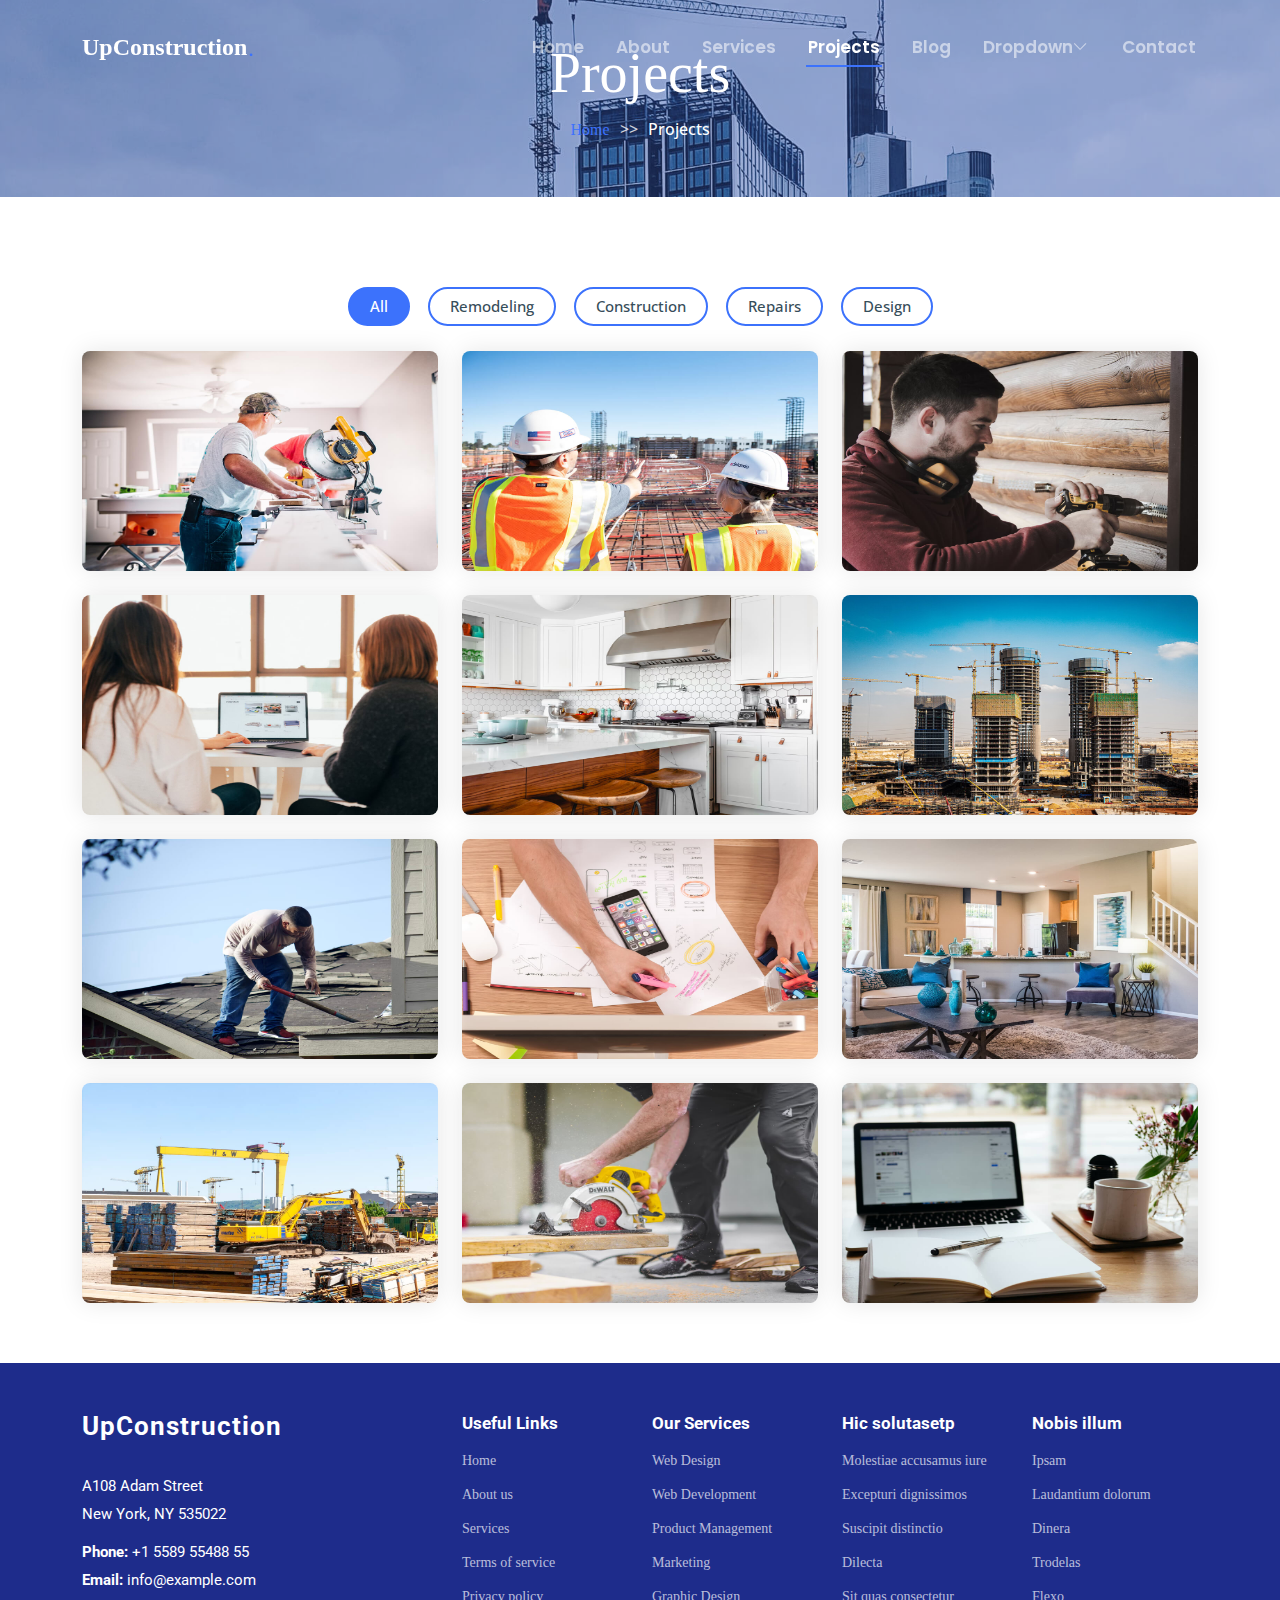
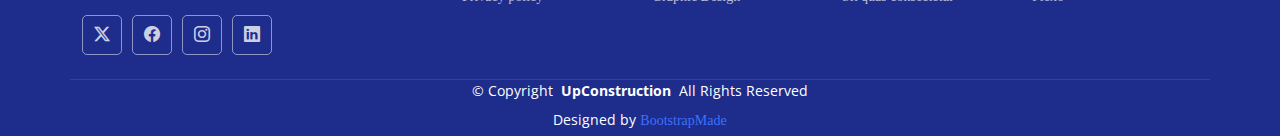
<file: projects.html>
<!DOCTYPE html>
<html lang="en">

<head>
  <meta charset="utf-8">
  <meta content="width=device-width, initial-scale=1.0" name="viewport">
  <title>Projects - UpConstruction Bootstrap Template</title>
  <meta name="description" content="">
  <meta name="keywords" content="">

  <!-- Favicons -->
  <link href="assets/img/favicon.png" rel="icon">
  <link href="assets/img/apple-touch-icon.png" rel="apple-touch-icon">

  <!-- Fonts -->
  <link href="https://fonts.googleapis.com" rel="preconnect">
  <link href="https://fonts.gstatic.com" rel="preconnect" crossorigin>
  <link href="https://fonts.googleapis.com/css2?family=Roboto:ital,wght@0,100;0,300;0,400;0,500;0,700;0,900;1,100;1,300;1,400;1,500;1,700;1,900&family=Open+Sans:ital,wght@0,300;0,400;0,500;0,600;0,700;0,800;1,300;1,400;1,500;1,600;1,700;1,800&family=Poppins:ital,wght@0,100;0,200;0,300;0,400;0,500;0,600;0,700;0,800;0,900;1,100;1,200;1,300;1,400;1,500;1,600;1,700;1,800;1,900&display=swap" rel="stylesheet">

  <!-- Vendor CSS Files -->
  <link href="assets/vendor/bootstrap/css/bootstrap.min.css" rel="stylesheet">
  <link href="assets/vendor/bootstrap-icons/bootstrap-icons.css" rel="stylesheet">
  <link href="assets/vendor/aos/aos.css" rel="stylesheet">
  <link href="assets/vendor/fontawesome-free/css/all.min.css" rel="stylesheet">
  <link href="assets/vendor/glightbox/css/glightbox.min.css" rel="stylesheet">
  <link href="assets/vendor/swiper/swiper-bundle.min.css" rel="stylesheet">

  <!-- Main CSS File -->
  <link href="assets/css/main.css" rel="stylesheet">

  <!-- =======================================================
  * Template Name: UpConstruction
  * Template URL: https://bootstrapmade.com/upconstruction-bootstrap-construction-website-template/
  * Updated: Aug 07 2024 with Bootstrap v5.3.3
  * Author: BootstrapMade.com
  * License: https://bootstrapmade.com/license/
  ======================================================== -->
</head>

<body class="projects-page">

  <header id="header" class="header d-flex align-items-center fixed-top">
    <div class="container-fluid container-xl position-relative d-flex align-items-center justify-content-between">

      <a href="index.html" class="logo d-flex align-items-center">
        <!-- Uncomment the line below if you also wish to use an image logo -->
        <!-- <img src="assets/img/logo.png" alt=""> -->
        <h1 class="sitename">UpConstruction</h1> <span>.</span>
      </a>

      <nav id="navmenu" class="navmenu">
        <ul>
          <li><a href="index.html">Home</a></li>
          <li><a href="about.html">About</a></li>
          <li><a href="services.html">Services</a></li>
          <li><a href="projects.html" class="active">Projects</a></li>
          <li><a href="blog.html">Blog</a></li>
          <li class="dropdown"><a href="#"><span>Dropdown</span> <i class="bi bi-chevron-down toggle-dropdown"></i></a>
            <ul>
              <li><a href="#">Dropdown 1</a></li>
              <li class="dropdown"><a href="#"><span>Deep Dropdown</span> <i class="bi bi-chevron-down toggle-dropdown"></i></a>
                <ul>
                  <li><a href="#">Deep Dropdown 1</a></li>
                  <li><a href="#">Deep Dropdown 2</a></li>
                  <li><a href="#">Deep Dropdown 3</a></li>
                  <li><a href="#">Deep Dropdown 4</a></li>
                  <li><a href="#">Deep Dropdown 5</a></li>
                </ul>
              </li>
              <li><a href="#">Dropdown 2</a></li>
              <li><a href="#">Dropdown 3</a></li>
              <li><a href="#">Dropdown 4</a></li>
            </ul>
          </li>
          <li><a href="contact.html">Contact</a></li>
        </ul>
        <i class="mobile-nav-toggle d-xl-none bi bi-list"></i>
      </nav>

    </div>
  </header>

  <main class="main">

    <!-- Page Title -->
    <div class="page-title dark-background" style="background-image: url(assets/img/page-title-bg.jpg);">
      <div class="container position-relative">
        <h1>Projects</h1>
        <nav class="breadcrumbs">
          <ol>
            <li><a href="index.html">Home</a></li>
            <li class="current">Projects</li>
          </ol>
        </nav>
      </div>
    </div><!-- End Page Title -->

    <!-- Projects Section -->
    <section id="projects" class="projects section">

      <div class="container">

        <div class="isotope-layout" data-default-filter="*" data-layout="masonry" data-sort="original-order">

          <ul class="portfolio-filters isotope-filters" data-aos="fade-up" data-aos-delay="100">
            <li data-filter="*" class="filter-active">All</li>
            <li data-filter=".filter-remodeling">Remodeling</li>
            <li data-filter=".filter-construction">Construction</li>
            <li data-filter=".filter-repairs">Repairs</li>
            <li data-filter=".filter-design">Design</li>
          </ul><!-- End Portfolio Filters -->

          <div class="row gy-4 isotope-container" data-aos="fade-up" data-aos-delay="200">

            <div class="col-lg-4 col-md-6 portfolio-item isotope-item filter-remodeling">
              <div class="portfolio-content h-100">
                <img src="assets/img/projects/remodeling-1.jpg" class="img-fluid" alt="">
                <div class="portfolio-info">
                  <h4>App 1</h4>
                  <p>Lorem ipsum, dolor sit amet consectetur</p>
                  <a href="assets/img/projects/remodeling-1.jpg" title="App 1" data-gallery="portfolio-gallery-app" class="glightbox preview-link"><i class="bi bi-zoom-in"></i></a>
                  <a href="project-details.html" title="More Details" class="details-link"><i class="bi bi-link-45deg"></i></a>
                </div>
              </div>
            </div><!-- End Portfolio Item -->

            <div class="col-lg-4 col-md-6 portfolio-item isotope-item filter-construction">
              <div class="portfolio-content h-100">
                <img src="assets/img/projects/construction-1.jpg" class="img-fluid" alt="">
                <div class="portfolio-info">
                  <h4>Product 1</h4>
                  <p>Lorem ipsum, dolor sit amet consectetur</p>
                  <a href="assets/img/projects/construction-1.jpg" title="Product 1" data-gallery="portfolio-gallery-product" class="glightbox preview-link"><i class="bi bi-zoom-in"></i></a>
                  <a href="project-details.html" title="More Details" class="details-link"><i class="bi bi-link-45deg"></i></a>
                </div>
              </div>
            </div><!-- End Portfolio Item -->

            <div class="col-lg-4 col-md-6 portfolio-item isotope-item filter-repairs">
              <div class="portfolio-content h-100">
                <img src="assets/img/projects/repairs-1.jpg" class="img-fluid" alt="">
                <div class="portfolio-info">
                  <h4>Branding 1</h4>
                  <p>Lorem ipsum, dolor sit amet consectetur</p>
                  <a href="assets/img/projects/repairs-1.jpg" title="Branding 1" data-gallery="portfolio-gallery-branding" class="glightbox preview-link"><i class="bi bi-zoom-in"></i></a>
                  <a href="project-details.html" title="More Details" class="details-link"><i class="bi bi-link-45deg"></i></a>
                </div>
              </div>
            </div><!-- End Portfolio Item -->

            <div class="col-lg-4 col-md-6 portfolio-item isotope-item filter-design">
              <div class="portfolio-content h-100">
                <img src="assets/img/projects/design-1.jpg" class="img-fluid" alt="">
                <div class="portfolio-info">
                  <h4>Books 1</h4>
                  <p>Lorem ipsum, dolor sit amet consectetur</p>
                  <a href="assets/img/projects/design-1.jpg" title="Branding 1" data-gallery="portfolio-gallery-book" class="glightbox preview-link"><i class="bi bi-zoom-in"></i></a>
                  <a href="project-details.html" title="More Details" class="details-link"><i class="bi bi-link-45deg"></i></a>
                </div>
              </div>
            </div><!-- End Portfolio Item -->

            <div class="col-lg-4 col-md-6 portfolio-item isotope-item filter-remodeling">
              <div class="portfolio-content h-100">
                <img src="assets/img/projects/remodeling-2.jpg" class="img-fluid" alt="">
                <div class="portfolio-info">
                  <h4>App 2</h4>
                  <p>Lorem ipsum, dolor sit amet consectetur</p>
                  <a href="assets/img/projects/remodeling-2.jpg" title="App 2" data-gallery="portfolio-gallery-app" class="glightbox preview-link"><i class="bi bi-zoom-in"></i></a>
                  <a href="project-details.html" title="More Details" class="details-link"><i class="bi bi-link-45deg"></i></a>
                </div>
              </div>
            </div><!-- End Portfolio Item -->

            <div class="col-lg-4 col-md-6 portfolio-item isotope-item filter-construction">
              <div class="portfolio-content h-100">
                <img src="assets/img/projects/construction-2.jpg" class="img-fluid" alt="">
                <div class="portfolio-info">
                  <h4>Product 2</h4>
                  <p>Lorem ipsum, dolor sit amet consectetur</p>
                  <a href="assets/img/projects/construction-2.jpg" title="Product 2" data-gallery="portfolio-gallery-product" class="glightbox preview-link"><i class="bi bi-zoom-in"></i></a>
                  <a href="project-details.html" title="More Details" class="details-link"><i class="bi bi-link-45deg"></i></a>
                </div>
              </div>
            </div><!-- End Portfolio Item -->

            <div class="col-lg-4 col-md-6 portfolio-item isotope-item filter-repairs">
              <div class="portfolio-content h-100">
                <img src="assets/img/projects/repairs-2.jpg" class="img-fluid" alt="">
                <div class="portfolio-info">
                  <h4>Branding 2</h4>
                  <p>Lorem ipsum, dolor sit amet consectetur</p>
                  <a href="assets/img/projects/repairs-2.jpg" title="Branding 2" data-gallery="portfolio-gallery-branding" class="glightbox preview-link"><i class="bi bi-zoom-in"></i></a>
                  <a href="project-details.html" title="More Details" class="details-link"><i class="bi bi-link-45deg"></i></a>
                </div>
              </div>
            </div><!-- End Portfolio Item -->

            <div class="col-lg-4 col-md-6 portfolio-item isotope-item filter-design">
              <div class="portfolio-content h-100">
                <img src="assets/img/projects/design-2.jpg" class="img-fluid" alt="">
                <div class="portfolio-info">
                  <h4>Books 2</h4>
                  <p>Lorem ipsum, dolor sit amet consectetur</p>
                  <a href="assets/img/projects/design-2.jpg" title="Branding 2" data-gallery="portfolio-gallery-book" class="glightbox preview-link"><i class="bi bi-zoom-in"></i></a>
                  <a href="project-details.html" title="More Details" class="details-link"><i class="bi bi-link-45deg"></i></a>
                </div>
              </div>
            </div><!-- End Portfolio Item -->

            <div class="col-lg-4 col-md-6 portfolio-item isotope-item filter-remodeling">
              <div class="portfolio-content h-100">
                <img src="assets/img/projects/remodeling-3.jpg" class="img-fluid" alt="">
                <div class="portfolio-info">
                  <h4>App 3</h4>
                  <p>Lorem ipsum, dolor sit amet consectetur</p>
                  <a href="assets/img/projects/remodeling-3.jpg" title="App 3" data-gallery="portfolio-gallery-app" class="glightbox preview-link"><i class="bi bi-zoom-in"></i></a>
                  <a href="project-details.html" title="More Details" class="details-link"><i class="bi bi-link-45deg"></i></a>
                </div>
              </div>
            </div><!-- End Portfolio Item -->

            <div class="col-lg-4 col-md-6 portfolio-item isotope-item filter-construction">
              <div class="portfolio-content h-100">
                <img src="assets/img/projects/construction-3.jpg" class="img-fluid" alt="">
                <div class="portfolio-info">
                  <h4>Product 3</h4>
                  <p>Lorem ipsum, dolor sit amet consectetur</p>
                  <a href="assets/img/projects/construction-3.jpg" title="Product 3" data-gallery="portfolio-gallery-product" class="glightbox preview-link"><i class="bi bi-zoom-in"></i></a>
                  <a href="project-details.html" title="More Details" class="details-link"><i class="bi bi-link-45deg"></i></a>
                </div>
              </div>
            </div><!-- End Portfolio Item -->

            <div class="col-lg-4 col-md-6 portfolio-item isotope-item filter-repairs">
              <div class="portfolio-content h-100">
                <img src="assets/img/projects/repairs-3.jpg" class="img-fluid" alt="">
                <div class="portfolio-info">
                  <h4>Branding 3</h4>
                  <p>Lorem ipsum, dolor sit amet consectetur</p>
                  <a href="assets/img/projects/repairs-3.jpg" title="Branding 2" data-gallery="portfolio-gallery-branding" class="glightbox preview-link"><i class="bi bi-zoom-in"></i></a>
                  <a href="project-details.html" title="More Details" class="details-link"><i class="bi bi-link-45deg"></i></a>
                </div>
              </div>
            </div><!-- End Portfolio Item -->

            <div class="col-lg-4 col-md-6 portfolio-item isotope-item filter-design">
              <div class="portfolio-content h-100">
                <img src="assets/img/projects/design-3.jpg" class="img-fluid" alt="">
                <div class="portfolio-info">
                  <h4>Books 3</h4>
                  <p>Lorem ipsum, dolor sit amet consectetur</p>
                  <a href="assets/img/projects/design-3.jpg" title="Branding 3" data-gallery="portfolio-gallery-book" class="glightbox preview-link"><i class="bi bi-zoom-in"></i></a>
                  <a href="project-details.html" title="More Details" class="details-link"><i class="bi bi-link-45deg"></i></a>
                </div>
              </div>
            </div><!-- End Portfolio Item -->

          </div><!-- End Portfolio Container -->

        </div>

      </div>

    </section><!-- /Projects Section -->

  </main>

  <footer id="footer" class="footer dark-background">

    <div class="container footer-top">
      <div class="row gy-4">
        <div class="col-lg-4 col-md-6 footer-about">
          <a href="index.html" class="logo d-flex align-items-center">
            <span class="sitename">UpConstruction</span>
          </a>
          <div class="footer-contact pt-3">
            <p>A108 Adam Street</p>
            <p>New York, NY 535022</p>
            <p class="mt-3"><strong>Phone:</strong> <span>+1 5589 55488 55</span></p>
            <p><strong>Email:</strong> <span>info@example.com</span></p>
          </div>
          <div class="social-links d-flex mt-4">
            <a href=""><i class="bi bi-twitter-x"></i></a>
            <a href=""><i class="bi bi-facebook"></i></a>
            <a href=""><i class="bi bi-instagram"></i></a>
            <a href=""><i class="bi bi-linkedin"></i></a>
          </div>
        </div>

        <div class="col-lg-2 col-md-3 footer-links">
          <h4>Useful Links</h4>
          <ul>
            <li><a href="#">Home</a></li>
            <li><a href="#">About us</a></li>
            <li><a href="#">Services</a></li>
            <li><a href="#">Terms of service</a></li>
            <li><a href="#">Privacy policy</a></li>
          </ul>
        </div>

        <div class="col-lg-2 col-md-3 footer-links">
          <h4>Our Services</h4>
          <ul>
            <li><a href="#">Web Design</a></li>
            <li><a href="#">Web Development</a></li>
            <li><a href="#">Product Management</a></li>
            <li><a href="#">Marketing</a></li>
            <li><a href="#">Graphic Design</a></li>
          </ul>
        </div>

        <div class="col-lg-2 col-md-3 footer-links">
          <h4>Hic solutasetp</h4>
          <ul>
            <li><a href="#">Molestiae accusamus iure</a></li>
            <li><a href="#">Excepturi dignissimos</a></li>
            <li><a href="#">Suscipit distinctio</a></li>
            <li><a href="#">Dilecta</a></li>
            <li><a href="#">Sit quas consectetur</a></li>
          </ul>
        </div>

        <div class="col-lg-2 col-md-3 footer-links">
          <h4>Nobis illum</h4>
          <ul>
            <li><a href="#">Ipsam</a></li>
            <li><a href="#">Laudantium dolorum</a></li>
            <li><a href="#">Dinera</a></li>
            <li><a href="#">Trodelas</a></li>
            <li><a href="#">Flexo</a></li>
          </ul>
        </div>

      </div>
    </div>

    <div class="container copyright text-center mt-4">
      <p>© <span>Copyright</span> <strong class="px-1 sitename">UpConstruction</strong> <span>All Rights Reserved</span></p>
      <div class="credits">
        <!-- All the links in the footer should remain intact. -->
        <!-- You can delete the links only if you've purchased the pro version. -->
        <!-- Licensing information: https://bootstrapmade.com/license/ -->
        <!-- Purchase the pro version with working PHP/AJAX contact form: [buy-url] -->
        Designed by <a href="https://bootstrapmade.com/">BootstrapMade</a>
      </div>
    </div>

  </footer>

  <!-- Scroll Top -->
  <a href="#" id="scroll-top" class="scroll-top d-flex align-items-center justify-content-center"><i class="bi bi-arrow-up-short"></i></a>

  <!-- Preloader -->
  <div id="preloader"></div>

  <!-- Vendor JS Files -->
  <script src="assets/vendor/bootstrap/js/bootstrap.bundle.min.js"></script>
  <script src="assets/vendor/php-email-form/validate.js"></script>
  <script src="assets/vendor/aos/aos.js"></script>
  <script src="assets/vendor/glightbox/js/glightbox.min.js"></script>
  <script src="assets/vendor/imagesloaded/imagesloaded.pkgd.min.js"></script>
  <script src="assets/vendor/isotope-layout/isotope.pkgd.min.js"></script>
  <script src="assets/vendor/swiper/swiper-bundle.min.js"></script>
  <script src="assets/vendor/purecounter/purecounter_vanilla.js"></script>

  <!-- Main JS File -->
  <script src="assets/js/main.js"></script>

</body>

</html>
</file>
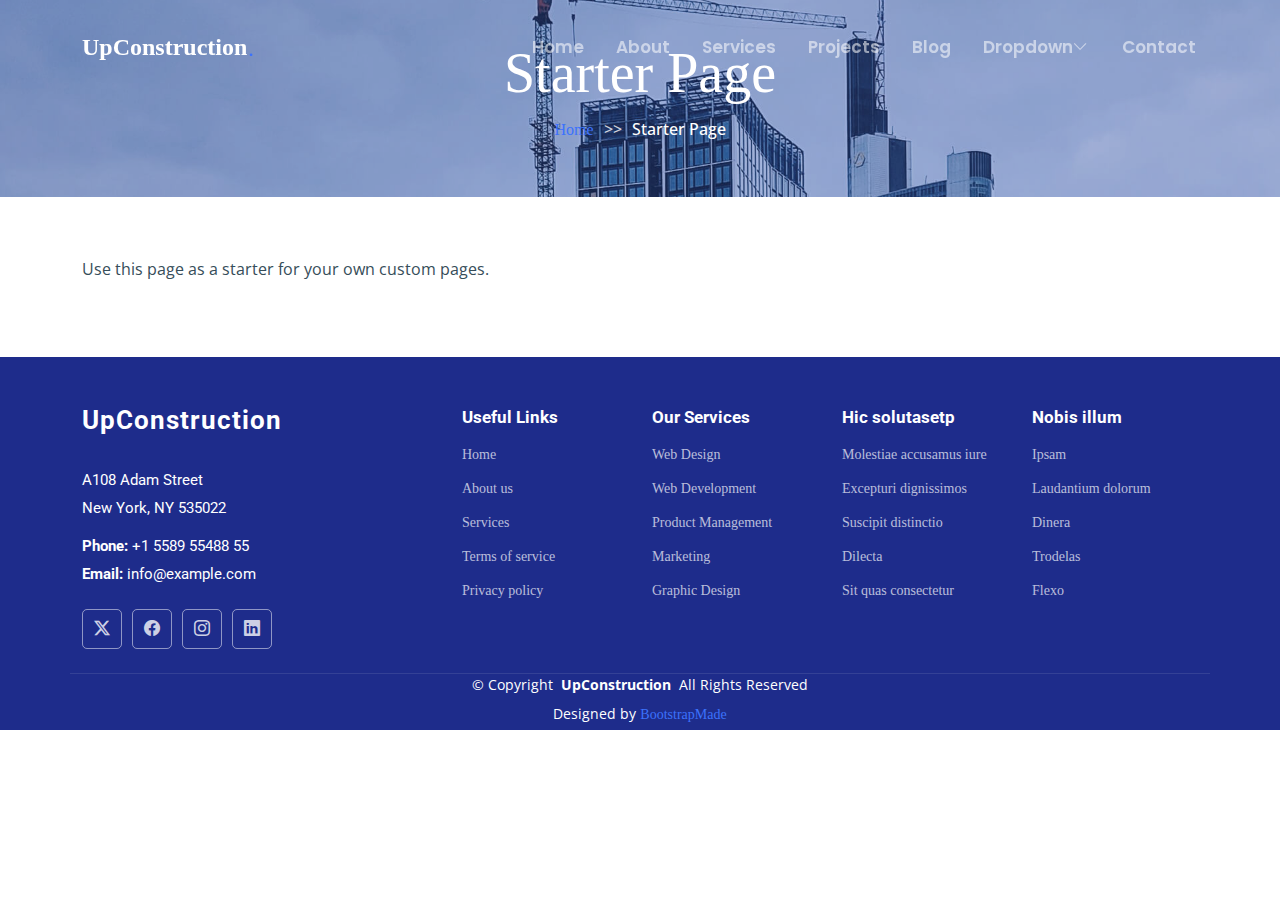
<file: starter-page.html>
<!DOCTYPE html>
<html lang="en">

<head>
  <meta charset="utf-8">
  <meta content="width=device-width, initial-scale=1.0" name="viewport">
  <title>Starter Page - UpConstruction Bootstrap Template</title>
  <meta name="description" content="">
  <meta name="keywords" content="">

  <!-- Favicons -->
  <link href="assets/img/favicon.png" rel="icon">
  <link href="assets/img/apple-touch-icon.png" rel="apple-touch-icon">

  <!-- Fonts -->
  <link href="https://fonts.googleapis.com" rel="preconnect">
  <link href="https://fonts.gstatic.com" rel="preconnect" crossorigin>
  <link href="https://fonts.googleapis.com/css2?family=Roboto:ital,wght@0,100;0,300;0,400;0,500;0,700;0,900;1,100;1,300;1,400;1,500;1,700;1,900&family=Open+Sans:ital,wght@0,300;0,400;0,500;0,600;0,700;0,800;1,300;1,400;1,500;1,600;1,700;1,800&family=Poppins:ital,wght@0,100;0,200;0,300;0,400;0,500;0,600;0,700;0,800;0,900;1,100;1,200;1,300;1,400;1,500;1,600;1,700;1,800;1,900&display=swap" rel="stylesheet">

  <!-- Vendor CSS Files -->
  <link href="assets/vendor/bootstrap/css/bootstrap.min.css" rel="stylesheet">
  <link href="assets/vendor/bootstrap-icons/bootstrap-icons.css" rel="stylesheet">
  <link href="assets/vendor/aos/aos.css" rel="stylesheet">
  <link href="assets/vendor/fontawesome-free/css/all.min.css" rel="stylesheet">
  <link href="assets/vendor/glightbox/css/glightbox.min.css" rel="stylesheet">
  <link href="assets/vendor/swiper/swiper-bundle.min.css" rel="stylesheet">

  <!-- Main CSS File -->
  <link href="assets/css/main.css" rel="stylesheet">

  <!-- =======================================================
  * Template Name: UpConstruction
  * Template URL: https://bootstrapmade.com/upconstruction-bootstrap-construction-website-template/
  * Updated: Aug 07 2024 with Bootstrap v5.3.3
  * Author: BootstrapMade.com
  * License: https://bootstrapmade.com/license/
  ======================================================== -->
</head>

<body class="starter-page-page">

  <header id="header" class="header d-flex align-items-center fixed-top">
    <div class="container-fluid container-xl position-relative d-flex align-items-center justify-content-between">

      <a href="index.html" class="logo d-flex align-items-center">
        <!-- Uncomment the line below if you also wish to use an image logo -->
        <!-- <img src="assets/img/logo.png" alt=""> -->
        <h1 class="sitename">UpConstruction</h1> <span>.</span>
      </a>

      <nav id="navmenu" class="navmenu">
        <ul>
          <li><a href="index.html">Home</a></li>
          <li><a href="about.html">About</a></li>
          <li><a href="services.html">Services</a></li>
          <li><a href="projects.html">Projects</a></li>
          <li><a href="blog.html">Blog</a></li>
          <li class="dropdown"><a href="#"><span>Dropdown</span> <i class="bi bi-chevron-down toggle-dropdown"></i></a>
            <ul>
              <li><a href="#">Dropdown 1</a></li>
              <li class="dropdown"><a href="#"><span>Deep Dropdown</span> <i class="bi bi-chevron-down toggle-dropdown"></i></a>
                <ul>
                  <li><a href="#">Deep Dropdown 1</a></li>
                  <li><a href="#">Deep Dropdown 2</a></li>
                  <li><a href="#">Deep Dropdown 3</a></li>
                  <li><a href="#">Deep Dropdown 4</a></li>
                  <li><a href="#">Deep Dropdown 5</a></li>
                </ul>
              </li>
              <li><a href="#">Dropdown 2</a></li>
              <li><a href="#">Dropdown 3</a></li>
              <li><a href="#">Dropdown 4</a></li>
            </ul>
          </li>
          <li><a href="contact.html">Contact</a></li>
        </ul>
        <i class="mobile-nav-toggle d-xl-none bi bi-list"></i>
      </nav>

    </div>
  </header>

  <main class="main">

    <!-- Page Title -->
    <div class="page-title dark-background" style="background-image: url(assets/img/page-title-bg.jpg);">
      <div class="container position-relative">
        <h1>Starter Page</h1>
        <nav class="breadcrumbs">
          <ol>
            <li><a href="index.html">Home</a></li>
            <li class="current">Starter Page</li>
          </ol>
        </nav>
      </div>
    </div><!-- End Page Title -->

    <!-- Starter Section Section -->
    <section id="starter-section" class="starter-section section">

      <div class="container" data-aos="fade-up">
        <p>Use this page as a starter for your own custom pages.</p>
      </div>

    </section><!-- /Starter Section Section -->

  </main>

  <footer id="footer" class="footer dark-background">

    <div class="container footer-top">
      <div class="row gy-4">
        <div class="col-lg-4 col-md-6 footer-about">
          <a href="index.html" class="logo d-flex align-items-center">
            <span class="sitename">UpConstruction</span>
          </a>
          <div class="footer-contact pt-3">
            <p>A108 Adam Street</p>
            <p>New York, NY 535022</p>
            <p class="mt-3"><strong>Phone:</strong> <span>+1 5589 55488 55</span></p>
            <p><strong>Email:</strong> <span>info@example.com</span></p>
          </div>
          <div class="social-links d-flex mt-4">
            <a href=""><i class="bi bi-twitter-x"></i></a>
            <a href=""><i class="bi bi-facebook"></i></a>
            <a href=""><i class="bi bi-instagram"></i></a>
            <a href=""><i class="bi bi-linkedin"></i></a>
          </div>
        </div>

        <div class="col-lg-2 col-md-3 footer-links">
          <h4>Useful Links</h4>
          <ul>
            <li><a href="#">Home</a></li>
            <li><a href="#">About us</a></li>
            <li><a href="#">Services</a></li>
            <li><a href="#">Terms of service</a></li>
            <li><a href="#">Privacy policy</a></li>
          </ul>
        </div>

        <div class="col-lg-2 col-md-3 footer-links">
          <h4>Our Services</h4>
          <ul>
            <li><a href="#">Web Design</a></li>
            <li><a href="#">Web Development</a></li>
            <li><a href="#">Product Management</a></li>
            <li><a href="#">Marketing</a></li>
            <li><a href="#">Graphic Design</a></li>
          </ul>
        </div>

        <div class="col-lg-2 col-md-3 footer-links">
          <h4>Hic solutasetp</h4>
          <ul>
            <li><a href="#">Molestiae accusamus iure</a></li>
            <li><a href="#">Excepturi dignissimos</a></li>
            <li><a href="#">Suscipit distinctio</a></li>
            <li><a href="#">Dilecta</a></li>
            <li><a href="#">Sit quas consectetur</a></li>
          </ul>
        </div>

        <div class="col-lg-2 col-md-3 footer-links">
          <h4>Nobis illum</h4>
          <ul>
            <li><a href="#">Ipsam</a></li>
            <li><a href="#">Laudantium dolorum</a></li>
            <li><a href="#">Dinera</a></li>
            <li><a href="#">Trodelas</a></li>
            <li><a href="#">Flexo</a></li>
          </ul>
        </div>

      </div>
    </div>

    <div class="container copyright text-center mt-4">
      <p>© <span>Copyright</span> <strong class="px-1 sitename">UpConstruction</strong> <span>All Rights Reserved</span></p>
      <div class="credits">
        <!-- All the links in the footer should remain intact. -->
        <!-- You can delete the links only if you've purchased the pro version. -->
        <!-- Licensing information: https://bootstrapmade.com/license/ -->
        <!-- Purchase the pro version with working PHP/AJAX contact form: [buy-url] -->
        Designed by <a href="https://bootstrapmade.com/">BootstrapMade</a>
      </div>
    </div>

  </footer>

  <!-- Scroll Top -->
  <a href="#" id="scroll-top" class="scroll-top d-flex align-items-center justify-content-center"><i class="bi bi-arrow-up-short"></i></a>

  <!-- Preloader -->
  <div id="preloader"></div>

  <!-- Vendor JS Files -->
  <script src="assets/vendor/bootstrap/js/bootstrap.bundle.min.js"></script>
  <script src="assets/vendor/php-email-form/validate.js"></script>
  <script src="assets/vendor/aos/aos.js"></script>
  <script src="assets/vendor/glightbox/js/glightbox.min.js"></script>
  <script src="assets/vendor/imagesloaded/imagesloaded.pkgd.min.js"></script>
  <script src="assets/vendor/isotope-layout/isotope.pkgd.min.js"></script>
  <script src="assets/vendor/swiper/swiper-bundle.min.js"></script>
  <script src="assets/vendor/purecounter/purecounter_vanilla.js"></script>

  <!-- Main JS File -->
  <script src="assets/js/main.js"></script>

</body>

</html>
</file>
<file: assets/css/main.css>
/* Fonts */
:root {
  --default-font: "Open Sans", system-ui, -apple-system, "Segoe UI", Roboto, "Helvetica Neue", Arial, "Noto Sans", "Liberation Sans", sans-serif, "Apple Color Emoji", "Segoe UI Emoji", "Segoe UI Symbol", "Noto Color Emoji";
  --heading-font: "Roboto", sans-serif;
  --nav-font: "Poppins", sans-serif;
}

/* Global Colors - The following color variables are used throughout the website. Updating them here will change the color scheme of the entire website */
:root {
  --background-color: #ffffff;
  /* Background color for the entire website, including individual sections */
  --default-color: #364d59;
  /* Default color used for the majority of the text content across the entire website */
  --heading-color: #52565e;
  /* Color for headings, subheadings and title throughout the website */
  --accent-color: #3c72fc;
  /* Accent color that represents your brand on the website. It's used for buttons, links, and other elements that need to stand out */
  --surface-color: #ffffff;
  /* The surface color is used as a background of boxed elements within sections, such as cards, icon boxes, or other elements that require a visual separation from the global background. */
  --contrast-color: #ffffff;
  /* Contrast color for text, ensuring readability against backgrounds of accent, heading, or default colors. */
  --watch-color: #fa0a0a;
}

/* Nav Menu Colors - The following color variables are used specifically for the navigation menu. They are separate from the global colors to allow for more customization options */
:root {
  --nav-color: rgba(255, 255, 255, 0.55);
  /* The default color of the main navmenu links */
  --nav-hover-color: #ffffff;
  /* Applied to main navmenu links when they are hovered over or active */
  --nav-mobile-background-color: #0a0a0a;
  /* Used as the background color for mobile navigation menu */
  --nav-dropdown-background-color: #ffffff;
  /* Used as the background color for dropdown items that appear when hovering over primary navigation items */
  --nav-dropdown-color: #ffffff;
  --nav-dropdown-hover-color: #3c72fc;
  --primary-color: #3c72fc;
  --secondary-color: #0f0d1d;
  --gradient-bg: linear-gradient(90deg, #3c72fc -10.59%, #00060c 300.59%);
  --border-1px: 1px solid #eaecf0;
  --border-2px: 2px solid #eaecf0;
  --white: #ffffff;
  --gradient-bg: linear-gradient(90deg, #3c72fc -10.59%, #00060c 300.59%);
}

/* Color Presets - These classes override global colors when applied to any section or element, providing reuse of the sam color scheme. */

.light-background {
  --background-color: #f4f7f6;
  --surface-color: #ffffff;
}

.dark-background {
  --background-color: #274eb29e;
  --default-color: #ffffff;
  --heading-color: #ffffff;
  --surface-color: #252525;
  --contrast-color: #ffffff;
}

/* Smooth scroll */
:root {
  scroll-behavior: smooth;
}

/*--------------------------------------------------------------
# General Styling & Shared Classes
--------------------------------------------------------------*/
body {
  color: var(--default-color);
  background-color: var(--background-color);
  font-family: var(--default-font);
}

a {
  color: var(--accent-color);
  text-decoration: none;
  transition: 0.3s;
  font-family: "Playfair Display", serif;
  font-optical-sizing: auto;
}

a:hover {
  color: color-mix(in srgb, var(--accent-color), transparent 25%);
  text-decoration: none;
}

h1,
h2,
h3,
h4,
h5,
h6 {
  color: var(--heading-color);
  font-family: var(--heading-font);
}

/* PHP Email Form Messages
------------------------------*/
.php-email-form .error-message {
  display: none;
  background: #df1529;
  color: #ffffff;
  text-align: left;
  padding: 15px;
  margin-bottom: 24px;
  font-weight: 600;
}

.php-email-form .sent-message {
  display: none;
  color: #ffffff;
  background: #059652;
  text-align: center;
  padding: 15px;
  margin-bottom: 24px;
  font-weight: 600;
}

.php-email-form .loading {
  display: none;
  background: var(--surface-color);
  text-align: center;
  padding: 15px;
  margin-bottom: 24px;
}

.php-email-form .loading:before {
  content: "";
  display: inline-block;
  border-radius: 50%;
  width: 24px;
  height: 24px;
  margin: 0 10px -6px 0;
  border: 3px solid var(--accent-color);
  border-top-color: var(--surface-color);
  animation: php-email-form-loading 1s linear infinite;
}

@keyframes php-email-form-loading {
  0% {
    transform: rotate(0deg);
  }

  100% {
    transform: rotate(360deg);
  }
}

/*--------------------------------------------------------------
# Global Cursor
--------------------------------------------------------------*/
.cursor-outer {
  margin-left: -12px;
  margin-top: -12px;
  width: 30px;
  height: 30px;
  border: 1px solid var(--primary-color);
  -webkit-box-sizing: border-box;
  box-sizing: border-box;
  z-index: 10000000;
  opacity: 0.5;
  -webkit-transition: all 0.08s ease-out;
  -o-transition: all 0.08s ease-out;
  transition: all 0.08s ease-out;
}

.mouse-cursor {
  position: fixed;
  left: 0;
  top: 0;
  pointer-events: none;
  border-radius: 50%;
  -webkit-transform: translateZ(0);
  transform: translateZ(0);
  visibility: hidden;
}

.cursor-inner {
  width: 6px;
  height: 6px;
  z-index: 10000001;
  background-color: var(--primary-color);
  -webkit-transition: width 0.3s ease-in-out, height 0.3s ease-in-out, margin 0.3s ease-in-out, opacity 0.3s ease-in-out;
  -o-transition: width 0.3s ease-in-out, height 0.3s ease-in-out, margin 0.3s ease-in-out, opacity 0.3s ease-in-out;
  transition: width 0.3s ease-in-out, height 0.3s ease-in-out, margin 0.3s ease-in-out, opacity 0.3s ease-in-out;
}

.mouse-cursor {
  position: fixed;
  left: 0;
  top: 0;
  pointer-events: none;
  border-radius: 50%;
  -webkit-transform: translateZ(0);
  transform: translateZ(0);
  visibility: hidden;
}

/*--------------------------------------------------------------
# Global Header
--------------------------------------------------------------*/
.header {
  --background-color: rgba(255, 255, 255, 0);
  --default-color: #ffffff;
  --heading-color: #ffffff;
  color: var(--default-color);
  background-color: var(--background-color);
  padding: 20px 0;
  transition: all 0.5s;
  z-index: 997;
}

.linebar {
  border-bottom: 1.5px solid color-mix(in srgb, var(--default-color), transparent 90%);
}

.header .logo img {
  max-height: 55px;
  margin-right: 8px;
}

.header .logo h1 {
  font-size: 24px;
  margin: 0;
  font-weight: 700;
  color: var(--heading-color);
  font-family: "Playfair Display", serif;
  font-optical-sizing: auto;
}

.header .logo p {
  font-size: 12px;
  margin: 0;
  color: var(--heading-color);
  font-family: "Playfair Display", serif;
  font-optical-sizing: auto;
}

.header .logo span {
  font-size: 24px;
  padding-left: 1px;
  font-family: var(--heading-font);
  color: var(--color-primary);
}

.scrolled .header {
  box-shadow: 0px 0 18px rgba(0, 0, 0, 0.1);
}

.header .navmenu .mobile-nav-toggle {
  font-size: 19px;
  cursor: pointer;
  display: inline-block;
  color: var(--paragraph);
  /* padding: 5px; */
  border-radius: 5px;
  border: var(--border-1px);
  align-items: center;
  justify-content: center;
  display: flex;
}

.about-three__left-item .about-call-icon {
  cursor: pointer;
  width: 48px;
  height: 48px;
  line-height: 48px;
  text-align: center;
  border-radius: 50%;
  transition: var(--transition);
  border: 1px solid var(--primary-color);
}

.about-three__left-item .about-call-icon span {
  width: 38px;
  height: 38px;
  line-height: 40px;
  text-align: center;
  border-radius: 50%;
  transition: var(--transition);
  background: var(--gradient-bg);
}

span {
  display: inline-block;
  color: var(--span);
}

.header .about-call-icon i {
  font-size: 17px;
  color: var(--contrast-color);
}

@keyframes rotateAnimation {
  0% {
    transform: rotate(0deg);
  }

  50% {
    transform: rotate(8deg);
  }

  100% {
    transform: rotate(12deg);
  }
}

/* Global Header on Scroll
------------------------------*/
.scrolled .header {
  /* --background-color: rgba(255, 255, 255, 0.95); */
  --background-color: #160b65;
  /* --heading-color: #3c3c3c; */
  --nav-color: #ffffff;
  --nav-hover-color: #fffbfb;
}

.primary-color {
  color: var(--primary-color) !important;
}

.nav-info {
  display: flex;
  align-items: center;
  gap: 10px;
  background: rgba(255, 255, 255, 0.1);
  padding: 10px 15px;
  border-radius: 8px;
}

.nav-info .info {
  display: flex;
  align-items: center;
  gap: 10px;
}

.nav-info .info i {
  font-size: 20px;
}

.nav-info .info h5 {
  margin: 0;
  font-size: 16px;
  color: var(--white);
}

.info .social-icon {
  display: flex;
  justify-content: center;
  align-items: center;
  gap: 12px;
  flex-wrap: wrap;
}

.info .social-icon a {
  width: 40px;
  height: 40px;
  display: flex;
  align-items: center;
  justify-content: center;
  border-radius: 50%;
  transition: var(--transition);
  border: 1px solid rgba(255, 255, 255, 0.25);
  color: var(--primary-color);
  text-decoration: none;
  font-size: 18px;
}

.info .social-icon a:hover {
  background: var(--primary-color);
  color: var(--white);
}

/*--------------------------------------------------------------
# Navigation Menu
--------------------------------------------------------------*/
/* Desktop Navigation */
@media (min-width: 1200px) {
  .navmenu {
    padding: 0;
  }

  .navmenu h1 {
    display: none;
  }

  .navmenu ul {
    margin: 0;
    padding: 0;
    display: flex;
    list-style: none;
    align-items: center;
  }

  .navmenu li {
    position: relative;
  }

  .navmenu .nav-info {
    display: none;
  }

  .navmenu>ul>li {
    white-space: nowrap;
    padding: 15px 14px;
  }

  .navmenu>ul>li:last-child {
    padding-right: 0;
  }

  .navmenu a,
  .navmenu a:focus {
    color: var(--nav-color);
    font-size: 17px;
    padding: 0 2px;
    font-family: var(--nav-font);
    font-weight: 600;
    display: flex;
    align-items: center;
    justify-content: space-between;
    white-space: nowrap;
    transition: 0.3s;
    position: relative;
    /* text-transform: uppercase; */
  }

  .navmenu .mobile-nav-toggle,
  .navmenu a:focus i {
    font-size: 12px;
    line-height: 0;
    margin-left: 5px;
    transition: 0.3s;
  }

  .navmenu>ul>li>a:before {
    content: "";
    position: absolute;
    height: 2px;
    bottom: -6px;
    left: 0;
    background-color: var(--accent-color);
    visibility: hidden;
    width: 0px;
    transition: all 0.3s ease-in-out 0s;
  }

  .navmenu a:hover:before,
  .navmenu li:hover>a:before,
  .navmenu .active:before {
    visibility: visible;
    width: 100%;
  }

  .navmenu li:hover>a,
  .navmenu .active,
  .navmenu .active:focus {
    color: var(--nav-hover-color);
  }

  .navmenu  ul a i {
    font-size: 15px;
    margin-right: 2px;
  }

  .navmenu .dropdown ul {
    margin: 0;
    padding: 10px 0;
    background: var(--nav-dropdown-background-color);
    display: block;
    position: absolute;
    visibility: hidden;
    left: 14px;
    top: 130%;
    opacity: 0;
    transition: 0.3s;
    border-radius: 4px;
    z-index: 99;
    box-shadow: 0px 0px 30px rgba(0, 0, 0, 0.1);
  }

  .navmenu .dropdown ul li {
    min-width: 200px;
  }

  .navmenu .dropdown ul a {
    padding: 10px 20px;
    font-size: 15px;
    text-transform: none;
    font-weight: 400;
    color: var(--nav-dropdown-color);
  }

  .navmenu .dropdown ul a i {
    font-size: 12px;
  }

  .navmenu .dropdown ul a:hover,
  .navmenu .dropdown ul .active:hover,
  .navmenu .dropdown ul li:hover>a {
    color: var(--nav-dropdown-hover-color);
  }

  .navmenu .dropdown:hover>ul {
    opacity: 1;
    top: 100%;
    visibility: visible;
  }

  .navmenu .dropdown .dropdown ul {
    top: 0;
    left: -90%;
    visibility: hidden;
  }

  .navmenu .dropdown .dropdown:hover>ul {
    opacity: 1;
    top: 0;
    left: -100%;
    visibility: visible;
  }
}

/* Mobile Navigation */
@media (max-width: 1199px) {
  .mobile-nav-toggle {
    color: var(--nav-color);
    font-size: 28px;
    line-height: 0;
    margin-right: 10px;
    cursor: pointer;
    transition: color 0.3s;
  }

  .navmenu {
    padding: 0;
    z-index: 9997;
  }

  .navmenu img {
    width: 55px;
    height: 55px;
    margin-bottom: 15px;
  }

  .navmenu h1 {
    font-size: 28px;
  }

  .navmenu ul {
    /* position: fixed; */
    top: 0;
    right: 0px;
    width: 370px;
    height: 100%;
    display: none;
    list-style: none;
    inset: 60px 20px 20px 20px;
    background-color: var(--nav-mobile-background-color);
    border: 1px solid color-mix(in srgb, var(--default-color), transparent 90%);
    box-shadow: none;
    overflow-y: auto;
    transition: 0.3s;
    z-index: 9998;
    float: right;
    padding: 15px;
    padding-top: 15px;
  }

  .navmenu ul li {
    border-bottom: 1.5px solid color-mix(in srgb, var(--default-color), transparent 50%);
  }

  .navmenu .content-info {
    margin-top: 40px;
  }

  .navmenu a,
  .navmenu a:focus {
    color: var(--nav-dropdown-color);
    padding: 8px 15px;
    font-family: var(--nav-font);
    font-size: 17px;
    font-weight: 500;
    display: flex;
    align-items: center;
    justify-content: space-between;
    white-space: nowrap;
    transition: 0.3s;
  }

  .navmenu .mobile-nav-toggle,
  .navmenu a:focus .mobile-nav-toggle {
    font-size: 12px;
    line-height: 0;
    margin-left: 5px;
    width: 30px;
    height: 30px;
    display: flex;
    align-items: center;
    justify-content: center;
    border-radius: 50%;
    transition: 0.3s;
    background-color: color-mix(in srgb, var(--accent-color), transparent 90%);
  }

  .navmenu a i:hover,
  .navmenu a:focus i:hover {
    background-color: var(--accent-color);
    color: var(--contrast-color);
  }

  .navmenu a:hover,
  .navmenu .active,
  .navmenu .active:focus {
    color: var(--nav-dropdown-hover-color);
  }

  .navmenu .active i,
  .navmenu .active:focus i {
    background-color: var(--accent-color);
    color: var(--contrast-color);
    transform: rotate(180deg);
  }

  .navmenu  ul .home-icons {
    display: none;
  }

  .navmenu .dropdown ul {
    position: static;
    display: none;
    z-index: 99;
    padding: 10px 0;
    margin: 10px 20px;
    background-color: var(--nav-dropdown-background-color);
    transition: all 0.5s ease-in-out;
  }

  .navmenu .dropdown ul ul {
    background-color: rgba(33, 37, 41, 0.1);
  }

  .navmenu .dropdown>.dropdown-active {
    display: block;
    background-color: rgba(33, 37, 41, 0.03);
  }

  .mobile-nav-active {
    overflow: hidden;
  }

  .mobile-nav-active .mobile-nav-toggle {
    color: #060606;
    position: absolute;
    font-size: 21px !important;
    background-color: var(--accent-color);
    border: none !important;
    border-radius: 50% !important;
    font-size: 32px;
    top: 25px;
    right: 25px;
    margin-right: 0;
    z-index: 9999;
  }

  .mobile-nav-active .navmenu {
    position: fixed;
    overflow: hidden;
    inset: 0;
    background: rgba(33, 37, 41, 0.8);
    transition: 0.3s;
  }

  .mobile-nav-active .navmenu>ul {
    display: block;
  }

  .about__left-item,
  .about-two__left-item {
    max-width: 580px;
    margin: 0 auto;
  }
}

/*--------------------------------------------------------------
# Global Footer
--------------------------------------------------------------*/
.footer {
  color: var(--default-color);
  background-color: #160b65;
  /* background: url("../img/footer-bg.jpg") top center no-repeat; */
  background-size: cover;
  font-size: 14px;
  position: relative;
}

.footer .container {
  position: relative;
}

.footer:before {
  content: "";
  background: color-mix(in srgb, var(--background-color), transparent 20%);
  position: absolute;
  inset: 0;
}

.footer .footer-top {
  padding-top: 50px;
}

.footer .footer-about .logo {
  line-height: 1;
  margin-bottom: 20px;
}

.footer .footer-about .logo img {
  max-height: 55px;
  margin-right: 6px;
}

.footer .footer-about .logo span {
  color: var(--heading-color);
  font-family: var(--heading-font);
  font-size: 26px;
  font-weight: 700;
  letter-spacing: 1px;
}

.footer .footer-about p {
  font-size: 15px;
  font-family: var(--heading-font);
}

.footer .social-links a {
  display: flex;
  align-items: center;
  justify-content: center;
  width: 40px;
  height: 40px;
  border-radius: 5px;
  border: 1px solid color-mix(in srgb, var(--default-color), transparent 50%);
  font-size: 16px;
  color: color-mix(in srgb, var(--default-color), transparent 20%);
  margin-right: 10px;
  transition: 0.3s;
}

.footer .social-links a:hover {
  color: var(--accent-color);
  border-color: var(--accent-color);
}

.footer h4 {
  font-size: 17px;
  font-weight: bold;
  position: relative;
  padding-bottom: 12px;
}

.footer .footer-links {
  margin-bottom: 30px;
}

.footer .footer-links ul {
  list-style: none;
  padding: 0;
  margin: 0;
}

.footer .link-animated a {
  transition: .7s;
  font-size: 14px;
  font-weight: 600;
}

.footer .link-animated .active {
  padding-left: 12px;
}

.footer .link-animated a:hover {
  padding-left: 12px;
}


.footer .footer-links ul i {
  padding-right: 2px;
  font-size: 14px;
  line-height: 0;
}

.footer .footer-links ul li {
  padding: 10px 0;
  display: flex;
  align-items: center;
}

.footer .footer-links ul li:first-child {
  padding-top: 0;
}

.footer .footer-links ul a {
  color: color-mix(in srgb, var(--default-color), transparent 30%);
  display: inline-block;
  line-height: 1;
}

.footer .footer-links ul a:hover {
  color: var(--accent-color);
}

.footer .footer-contact p {
  margin-bottom: 5px;
}

.footer .copyright {
  padding-bottom: 5px;
  border-top: 1px solid color-mix(in srgb, var(--default-color), transparent 90%);
}

.footer .copyright p {
  margin-bottom: 0;
}

.footer .credits {
  margin-top: 8px;
  font-size: 14px;
}

.footer .credits a:hover {
  color: var(--contrast-color);
}

/*--------------------------------------------------------------
# Preloader
--------------------------------------------------------------*/
#preloader {
  position: fixed;
  inset: 0;
  z-index: 999999;
  overflow: hidden;
  background: var(--background-color);
  transition: all 0.6s ease-out;
}

#preloader:before {
  content: "";
  position: fixed;
  top: calc(50% - 30px);
  left: calc(50% - 30px);
  border: 6px solid #ffffff;
  border-color: var(--accent-color) transparent var(--accent-color) transparent;
  border-radius: 50%;
  width: 60px;
  height: 60px;
  animation: animate-preloader 1.5s linear infinite;
}

@keyframes animate-preloader {
  0% {
    transform: rotate(0deg);
  }

  100% {
    transform: rotate(360deg);
  }
}

/*--------------------------------------------------------------
# Scroll Top Button
--------------------------------------------------------------*/
.scroll-top {
  position: fixed;
  visibility: hidden;
  opacity: 0;
  right: 20px;
  bottom: 15px;
  z-index: 99999;
  background-color: var(--accent-color);
  width: 50px;
  height: 50px;
  border-radius: 4px;
  transition: all 0.4s;
}

.scroll-top i {
  font-size: 24px;
  color: #ffffff;
  line-height: 0;
}

.scroll-top:hover {
  background-color: color-mix(in srgb, var(--accent-color), transparent 20%);
  color: var(--contrast-color);
}

.scroll-top.active {
  visibility: visible;
  opacity: 1;
}

.btn-whatsapp-pulse {
  background: #25d366;
  color: white;
  position: fixed;
  bottom: 80px;
  width: 50px;
  height: 50px;
  z-index: 2;
  right: 20px;
  font-size: 24px;
  display: flex;
  justify-content: center;
  align-items: center;
  text-decoration: none;
  border-radius: 4px;
  animation-name: pulse;
  animation-duration: 1.5s;
  animation-timing-function: ease-out;
  animation-iteration-count: infinite;
  animation-play-state: paused;
}

/*--------------------------------------------------------------
# Disable aos animation delay on mobile devices
--------------------------------------------------------------*/
@media screen and (max-width: 768px) {
  [data-aos-delay] {
    transition-delay: 0 !important;
  }
}

/*--------------------------------------------------------------
# Global Page Titles & Breadcrumbs
--------------------------------------------------------------*/
.page-title {
  color: var(--default-color);
  background-color: var(--secondary-color);
  background-size: cover;
  background-position: center;
  background-repeat: no-repeat;
  padding: 40px 0 55px 0;
  text-align: center;
  position: relative;
}

.page-title:before {
  content: "";
  background-color: color-mix(in srgb, var(--background-color), transparent 40%);
  position: absolute;
  inset: 0;
}

.page-title h1 {
  font-size: 56px;
  font-weight: 500;
  margin-bottom: 10px;
  font-family: "Playfair Display", serif;
  font-optical-sizing: auto;
}

.page-title .breadcrumbs ol {
  display: flex;
  flex-wrap: wrap;
  list-style: none;
  justify-content: center;
  padding: 0;
  margin: 0;
  font-size: 16px;
  font-weight: 500;
}

.page-title .breadcrumbs ol li+li {
  padding-left: 10px;
}

.page-title .breadcrumbs ol li+li::before {
  content: ">>";
  display: inline-block;
  padding-right: 10px;
  color: color-mix(in srgb, var(--default-color), transparent 20%);
}

/*--------------------------------------------------------------
# Global Sections
--------------------------------------------------------------*/
section,
.section {
  color: var(--default-color);
  /* background-color: var(--background-color); */
  padding: 60px 0;
  scroll-margin-top: 92px;
  overflow: clip;
}

@media (max-width: 1199px) {

  section,
  .section {
    scroll-margin-top: 76px;
  }
}

/*--------------------------------------------------------------
# Global Section Titles
--------------------------------------------------------------*/
.section-title {
  text-align: center;
  padding-bottom: 60px;
  position: relative;
}

.section-title h2 {
  font-size: 32px;
  font-weight: 700;
  position: relative;
}

.section-title h2:before,
.section-title h2:after {
  content: "";
  width: 50px;
  height: 2px;
  background: var(--accent-color);
  display: inline-block;
}

.section-title h2:before {
  margin: 0 15px 10px 0;
}

.section-title h2:after {
  margin: 0 0 10px 15px;
}

.section-title p {
  margin-bottom: 0;
}

/*--------------------------------------------------------------
# Hero Section
--------------------------------------------------------------*/
.hero {
  width: 100%;
  min-height: 100vh;
  position: relative;
  padding: 0;
  display: flex;
  align-items: center;
  justify-content: center;
  overflow: hidden;
}

.hero .info {
  position: relative;
  inset: 0;
  z-index: 3;
  padding: 140px 0 60px 0;
}

/* @media (max-width: 768px),
(max-height: 480px) {
  .hero .info {
    padding: 100px 50px 60px 50px;
  }
} */

.hero .info h1 {
  text-transform: uppercase;
  font-size: 21px;
  line-height: 32px;
  font-weight: 600;
  letter-spacing: 1px;
  position: relative;
  background: rgba(255, 255, 255, 0.1);
  font-family: "Playfair Display", serif;
  font-optical-sizing: auto;
}

.hero .info h2 {
  margin-bottom: 30px;
  padding-bottom: 30px;
  font-size: 50px;
  font-weight: 700;
  position: relative;
  font-family: "Playfair Display", serif;
  font-optical-sizing: auto;
}

.hero .info h2:after {
  content: "";
  position: absolute;
  display: block;
  width: 400px;
  height: 4px;
  background: var(--accent-color);
  left: 0;
  right: 0;
  bottom: 0;
  margin: auto;
}

@media (max-width: 768px) {
  .hero .info h2 {
    font-size: 36px;
  }

  .hero .info h2:after {
    width: 120px;
  }
}

.hero .info p {
  color: color-mix(in srgb, var(--default-color), transparent 20%);
  font-size: 18px;
}

.btn-get-started {
  font-family: var(--heading-font);
  font-weight: 500;
  font-size: 16px;
  letter-spacing: 1px;
  display: inline-block;
  padding: 12px 40px;
  border-radius: 50px;
  transition: 0.5s;
  margin: 10px;
}

.hero_explore_btn {
  color: var(--contrast-color);
  border: 2px solid var(--accent-color);
}

.hero_watch_btn {
  background: var(--watch-color);
  color: var(--contrast-color);
}

.hero_explore_btn:hover,
.hero_watch_btn:hover {
  background: var(--accent-color);
  color: var(--contrast-color);
}

.hero_watch_btn:hover {
  background: var(--accent-color);
  color: var(--contrast-color);
}

.hero .carousel {
  inset: 0;
  position: absolute;
  overflow: hidden;
}

.hero .carousel-item {
  position: absolute;
  inset: 0;
  background-size: cover;
  background-position: center;
  background-repeat: no-repeat;
  overflow: hidden;
  transition-duration: 0.4s;
}

.hero .carousel-item img {
  position: absolute;
  inset: 0;
  display: block;
  width: 100%;
  height: 100%;
  object-fit: cover;
  z-index: 1;
  /* -webkit-filter: grayscale(10%);
  filter: grayscale(80%); */
}

.hero .carousel-item::before {
  content: "";
  background-color: color-mix(in srgb, var(--background-color), transparent 30%);
  position: absolute;
  inset: 0;
  z-index: 2;
}

.hero .carousel-control-prev {
  justify-content: start;
}

@media (min-width: 640px) {
  .hero .carousel-control-prev {
    padding-left: 15px;
  }
}

.hero .carousel-control-next {
  justify-content: end;
}

@media (min-width: 640px) {
  .hero .carousel-control-next {
    padding-right: 15px;
  }
}

.hero .carousel-control-next-icon,
.hero .carousel-control-prev-icon {
  background: none;
  font-size: 26px;
  line-height: 0;
  background: color-mix(in srgb, var(--default-color), transparent 80%);
  color: color-mix(in srgb, var(--default-color), transparent 40%);
  border-radius: 50px;
  width: 54px;
  height: 54px;
  display: flex;
  align-items: center;
  justify-content: center;
}

.hero .carousel-control-prev,
.hero .carousel-control-next {
  z-index: 3;
  transition: 0.3s;
}

.hero .carousel-control-prev:focus,
.hero .carousel-control-next:focus {
  opacity: 0.5;
}

.hero .carousel-control-prev:hover,
.hero .carousel-control-next:hover {
  opacity: 0.9;
}

/* Zoom-in & Zoom-out Effect on Images */
.carousel-img {
  transition: transform 4s ease-in-out;
}

.carousel-item.active .carousel-img {
  transform: scale(1.1);
}

/* Carousel Indicators */
.carousel-indicators {
  position: absolute;
  bottom: 15px;
}

.carousel-indicators button {
  width: 12px;
  height: 12px;
  border-radius: 50%;
  background-color: rgba(255, 255, 255, 0.5);
  border: none;
  margin: 5px;
  cursor: pointer;
}

.carousel-indicators .active {
  background-color: blue;
}


/*--------------------------------------------------------------
# Get Started Section
--------------------------------------------------------------*/
.get-started .content {
  padding: 30px 0;
}

.get-started .content h3 {
  font-size: 36px;
  font-weight: 600;
  margin-bottom: 25px;
  padding-bottom: 25px;
  position: relative;
}

.get-started .content h3:after {
  content: "";
  position: absolute;
  display: block;
  width: 60px;
  height: 4px;
  background: var(--accent-color);
  left: 0;
  bottom: 0;
}

.get-started .content p {
  font-size: 14px;
}

.get-started .php-email-form {
  background: color-mix(in srgb, var(--default-color), transparent 97%);
  padding: 30px;
  height: 100%;
}

@media (max-width: 575px) {
  .get-started .php-email-form {
    padding: 20px;
  }
}

.get-started .php-email-form h3 {
  font-size: 14px;
  font-weight: 700;
  text-transform: uppercase;
  letter-spacing: 1px;
}

.get-started .php-email-form p {
  font-size: 14px;
  margin-bottom: 20px;
}

.get-started .php-email-form input[type=text],
.get-started .php-email-form input[type=email],
.get-started .php-email-form textarea {
  font-size: 14px;
  padding: 10px 15px;
  box-shadow: none;
  border-radius: 0;
  color: var(--default-color);
  background-color: color-mix(in srgb, var(--background-color), transparent 20%);
  border-color: color-mix(in srgb, var(--default-color), transparent 80%);
}

.get-started .php-email-form input[type=text]:focus,
.get-started .php-email-form input[type=email]:focus,
.get-started .php-email-form textarea:focus {
  border-color: var(--accent-color);
}

.get-started .php-email-form input[type=text]::placeholder,
.get-started .php-email-form input[type=email]::placeholder,
.get-started .php-email-form textarea::placeholder {
  color: color-mix(in srgb, var(--default-color), transparent 70%);
}

.get-started .php-email-form button[type=submit] {
  color: var(--contrast-color);
  background: var(--accent-color);
  border: 0;
  padding: 10px 30px;
  transition: 0.4s;
  border-radius: 4px;
}

.get-started .php-email-form button[type=submit]:hover {
  background: color-mix(in srgb, var(--accent-color), transparent 20%);
}

/*--------------------------------------------------------------
# Constructions Section
--------------------------------------------------------------*/
.constructions .card-item {
  background-color: var(--surface-color);
  border: 1px solid color-mix(in srgb, var(--default-color), transparent 85%);
  position: relative;
  border-radius: 0;
}

.constructions .card-item .card-bg {
  min-height: 300px;
  position: relative;
}

.constructions .card-item .card-bg img {
  position: absolute;
  inset: 0;
  display: block;
  width: 100%;
  height: 100%;
  object-fit: cover;
  object-position: center;
  z-index: 1;
}

.constructions .card-item .card-body {
  padding: 30px;
}

.constructions .card-item h4 {
  font-weight: 700;
  font-size: 20px;
  margin-bottom: 15px;
}

.constructions .card-item p {
  color: color-mix(in srgb, var(--default-color), transparent 40%);
  margin: 0;
}

/*--------------------------------------------------------------
# Services Section
--------------------------------------------------------------*/

.services .services-itme {
  cursor: pointer;
}

.services .img {
  border-radius: 8px;
  overflow: hidden;
}

/* Smooth Transition for Image and Icon */
.service-item .img img,
.service-item .icon {
  transition: all 3s ease-in-out;
}

/* Image Zoom-In Effect on Hover */
.service-item:hover .img img {
  transform: scale(1.5);
}

.service-item:hover h3 {
  color: var(--accent-color);
}

.service-item:hover .icon {
  color: var(--accent-color);
  background-color: var(--contrast-color);
}

.services .img img {
  transition: 0.6s;
}

.img-fluid {
  max-width: 100%;
  height: auto;
}

.services .details {
  background: color-mix(in srgb, var(--surface-color), transparent 5%);
  padding: 25px 10px;
  margin: -50px 20px 0 20px;
  transition: all ease-in-out 0.3s;
  position: relative;
  text-align: center;
  border-radius: 8px;
  box-shadow: 0px 0 25px rgba(0, 0, 0, 0.1);
}

.services .details .icon i {
  margin: 0;
  margin-bottom: 0px;
  width: 72px;
  height: 72px;
  background: var(--accent-color);
  color: var(--contrast-color);
  border: 6px solid var(--contrast-color);
  border-radius: 50px;
  display: flex;
  align-items: center;
  justify-content: center;
  margin-bottom: 20px;
  font-size: 28px;
  transition: ease-in-out 0.3s;
  position: absolute;
  top: -36px;
  left: calc(50% - 36px);
}

.services .details .icon {
  color: var(--contrast-color);
  font-size: 28px;
}

.services .details h3 {
  font-weight: 700;
  margin: 10px 0 15px 0;
  font-size: 22px;
  transition: ease-in-out 0.3s;
}

.stretched-link::after {
  position: absolute;
  top: 0;
  right: 0;
  bottom: 0;
  left: 0;
  z-index: 1;
  content: "";
}

.service-button {
  text-align: center;
  margin-top: 40px;
}

.btn-one {
  padding: 15px 25px;
  background: var(--gradient-bg);
  font-weight: 600;
  color: var(--white);
  transition: var(--transition);
  text-transform: capitalize;
  position: relative;
  z-index: 1;
  overflow: hidden;
}

.btn-one i {
  margin-left: 8px;
  transition: var(--transition);
}

@media (max-width: 575px) {
  .btn-one i {
    margin-left: 3px;
    font-size: 14px;
  }
}

@media (max-width: 575px) {
  .btn-one {
    padding: 12px 24px;
    font-size: 16px;
  }
}

/* Hover Effect: Background Split Animation */
.btn-one::after,
.btn-one::before {
  position: absolute;
  content: "";
  width: 100%;
  height: 0;
  left: 0;
  background-color: var(--secondary-color);
  z-index: -1;
  transition: height 0.3s ease-in-out;
}

.btn-one:hover {
  color: var(--white);
}

/* Top 50% Background Change */
.btn-one::after {
  top: 0;
}

/* Bottom 50% Background Change */
.btn-one::before {
  bottom: 0;
}

/* Hover State - Expanding Both Sides */
.btn-one:hover::after,
.btn-one:hover::before {
  height: 50%;
}

.btn-one:hover i {
  transform: translate(5px);
}

/*--------------------------------------------------------------
# About1 Section
--------------------------------------------------------------*/
.about__shape-left {
  position: absolute;
  bottom: 0;
  left: 0;
  opacity: 0.3;
}

.about__shape-right {
  position: absolute;
  top: 0px;
  right: 0;
  opacity: 0.3;
}

.about {
  margin-top: 40px;
}

.about__left-item,
.about-two__left-item {
  position: relative;
}

.about-two__left-item .dots {
  position: absolute;
  right: 15%;
  top: 0;
}

/* Animate Dots */
.animate-dots {
  animation: moveDots 2s infinite alternate ease-in-out;
}

@keyframes moveDots {
  0% {
    transform: translateY(0px);
  }

  100% {
    transform: translateY(-10px);
  }
}

.about-two__left-item .shape-halper {
  position: absolute;
  bottom: 3%;
  left: -115px;
}

.sway__animation {
  animation: sway 3s linear infinite alternate;
}

.about__left-item .big-image,
.about-two__left-item .big-image {
  max-width: 430px;
  position: relative;
  z-index: 1;
}

.image img {
  width: 100%;
}

.about__left-item .up-image1,
.about-two__left-item .up-image1{
  max-width: 300px;
  position: absolute;
  right: 15px;
  top: 5px;
  z-index: 2;
  border: 10px solid #deddec;
}

.about__left-item .up-image2,
.about-two__left-item .up-image2{
  max-width: 300px;
  position: absolute;
  right: 15px;
  top: 220px;
  z-index: 2;
  border: 10px solid #deddec;
}

.about-two__left-item .sm-image {
  bottom: 20px;
  max-height: 400px;
}

.about__left-item .sm-image,
.about-two__left-item .sm-image {
  max-width: 300px;
  position: absolute;
  right: 15px;
  bottom: 5px;
  z-index: 2;
  border: 10px solid #deddec;
}

.about-two__left-item .circle-shape {
  right: unset;
  left: -32%;
  top: 12%;
  animation: rotate 5s linear infinite;
}

.about__left-item .circle-shape,
.about-two__left-item .circle-shape {
  position: absolute;
  top: 30px;
  right: 80px;
}

.about .our-story ul li {
  display: flex;
}

.about .our-story ul li i {
  margin-right: 8px;
}

/* Continuous 360° Rotation */
.animation__rotate {
  animation: rotate360 3s linear infinite;
}

@keyframes rotate360 {
  0% {
    transform: rotate(0deg);
  }

  100% {
    transform: rotate(360deg);
  }
}

.about h3 {
  font-size: 28px;
  font-weight: 700;
  margin-bottom: 20px;
  padding-bottom: 20px;
  position: relative;
}

.about h3:after {
  content: "";
  background: var(--accent-color);
  position: absolute;
  display: block;
  width: 220px;
  height: 3px;
  left: 0;
  bottom: 0;
}

.about .icon-box {
  margin-top: 50px;
}

.about .icon-box i {
  color: var(--accent-color);
  background-color: var(--surface-color);
  display: flex;
  align-items: center;
  justify-content: center;
  margin-right: 5px;
  font-size: 24px;
  width: 45px;
  height: 45px;
  border-radius: 4px;
  line-height: 0;
  box-shadow: 0px 2px 30px rgba(0, 0, 0, 0.1);
  transition: 0.3s;
}

.about .icon-box:hover i {
  background-color: var(--accent-color);
  color: var(--contrast-color);
}

.about .icon-box h4 {
  font-weight: 700;
  margin-bottom: 10px;
  font-size: 18px;
}

.about .icon-box h4 a {
  color: var(--heading-color);
  transition: 0.3s;
}

.about .icon-box h4 a:hover {
  color: var(--accent-color);
}

.about .icon-box p {
  line-height: 24px;
  font-size: 14px;
  margin-bottom: 0;
}

/*--------------------------------------------------------------
# About 2 Section
--------------------------------------------------------------*/
.about-2 .about-img {
  position: relative;
  margin: 60px 0 0 60px;
}

.about-2 .about-img:before {
  position: absolute;
  inset: -60px 0 0 -60px;
  content: "";
  /* background: url("../img/about-bg.png") top left; */
  background-repeat: no-repeat;
  z-index: 1;
}

.about-2 .about-img img {
  position: relative;
  z-index: 2;
}

@media (max-width: 575px) {
  .about-2 .about-img {
    margin: 30px 0 0 30px;
  }

  .about-2 .about-img:before {
    inset: -30px 0 0 -30px;
  }
}

.about-2 h3 {
  font-weight: 300;
  font-size: 32px;
  margin-bottom: 20px;
}

@media (max-width: 768px) {
  .about-2 h3 {
    font-size: 28px;
  }
}

.about-2 .nav-pills {
  border-bottom: 1px solid color-mix(in srgb, var(--default-color), transparent 85%);
}

.about-2 .nav-pills li+li {
  margin-left: 40px;
}

.about-2 .nav-link {
  background: none;
  font-size: 18px;
  font-weight: 400;
  color: var(--default-color);
  padding: 12px 0;
  margin-bottom: -2px;
  border-radius: 0;
}

.about-2 .nav-link.active {
  color: var(--accent-color);
  background: none;
  border-bottom: 3px solid var(--accent-color);
}

@media (max-width: 575px) {
  .about-2 .nav-link {
    font-size: 16px;
  }
}

.about-2 .tab-content h4 {
  font-size: 18px;
  margin: 0;
  font-weight: 700;
  color: var(--default-color);
}

.about-2 .tab-content i {
  font-size: 22px;
  line-height: 0;
  margin-right: 8px;
  color: var(--accent-color);
}

/*--------------------------------------------------------------
# Features Section
--------------------------------------------------------------*/
.features .nav-tabs {
  border: 0;
}

.features .nav-link {
  color: var(--heading-color);
  padding: 15px 0;
  transition: 0.3s;
  border-radius: 0;
  display: flex;
  align-items: center;
  justify-content: center;
  cursor: pointer;
  height: 100%;
  border: 0;
  border-bottom: 4px solid color-mix(in srgb, var(--default-color), transparent 90%);
}

.features .nav-link i {
  padding-right: 15px;
  font-size: 48px;
}

.features .nav-link h4 {
  font-size: 18px;
  font-weight: 600;
  margin: 0;
}

@media (max-width: 575px) {
  .features .nav-link h4 {
    font-size: 16px;
  }
}

.features .nav-link:hover {
  color: var(--accent-color);
  border-color: color-mix(in srgb, var(--default-color), transparent 80%);
}

.features .nav-link.active {
  background-color: var(--background-color);
  color: var(--accent-color);
  border-color: var(--accent-color);
}

.features .tab-content {
  margin-top: 30px;
}

.features .tab-pane h3 {
  color: var(--heading-color);
  font-weight: 700;
  font-size: 32px;
  position: relative;
  margin-bottom: 20px;
  padding-bottom: 20px;
}

.features .tab-pane h3:after {
  content: "";
  position: absolute;
  display: block;
  width: 60px;
  height: 3px;
  background: var(--accent-color);
  left: 0;
  bottom: 0;
}

.features .tab-pane ul {
  list-style: none;
  padding: 0;
}

.features .tab-pane ul li {
  padding-top: 10px;
}

.features .tab-pane ul i {
  font-size: 20px;
  padding-right: 4px;
  color: var(--accent-color);
}

.features .tab-pane p:last-child {
  margin-bottom: 0;
}

/*--------------------------------------------------------------
# Projects Section
--------------------------------------------------------------*/

.projects .isotope-layout{
  margin-top: 30px;
}
.projects .portfolio-filters {
  padding: 0;
  margin: 0 auto 20px auto;
  list-style: none;
  text-align: center;
}

.projects .portfolio-filters li {
  cursor: pointer;
  display: inline-block;
  padding: 0;
  font-size: 15px;
  font-weight: 500;
  margin: 0 7px;
  line-height: 1;
  margin-bottom: 5px;
  transition: all 0.3s ease-in-out;
  padding: 10px 20px;
  border: 2px solid var(--accent-color);
  border-radius: 30px;
}

.projects .portfolio-filters li:hover,
.projects .portfolio-filters li.filter-active {
  color: var(--background-color);
  background-color: var(--accent-color);
}

.projects .portfolio-filters li:first-child {
  margin-left: 0;
}

.projects .portfolio-filters li:last-child {
  margin-right: 0;
}

@media (max-width: 575px) {
  .projects .portfolio-filters li {
    font-size: 14px;
    margin: 0 5px;
  }
}

.projects .portfolio-content {
  position: relative;
  overflow: hidden;
  border-radius: 8px;
  box-shadow: 0px 0 25px rgba(0, 0, 0, 0.1);
}

.projects .portfolio-content img {
  transition: 0.3s;
  width: 100%;
  height: 220px;
  max-height: 220px;
}

.projects .portfolio-content .portfolio-info {
  opacity: 0;
  position: absolute;
  inset: 0;
  z-index: 3;
  transition: all ease-in-out 0.3s;
  background: rgba(0, 0, 0, 0.6);
  padding: 15px;
}

.projects .portfolio-content .portfolio-info h4 {
  font-size: 14px;
  padding: 5px 10px;
  font-weight: 400;
  color: #ffffff;
  display: inline-block;
  background-color: var(--accent-color);
}

.projects .portfolio-content .portfolio-info p {
  position: absolute;
  bottom: 10px;
  text-align: center;
  display: inline-block;
  left: 0;
  right: 0;
  font-size: 16px;
  font-weight: 600;
  color: rgba(255, 255, 255, 0.8);
}

.projects .portfolio-content .portfolio-info .preview-link,
.projects .portfolio-content .portfolio-info .details-link {
  position: absolute;
  left: calc(50% - 40px);
  font-size: 26px;
  top: calc(50% - 14px);
  color: #fff;
  transition: 0.3s;
  line-height: 1.2;
}

.projects .portfolio-content .portfolio-info .preview-link:hover,
.projects .portfolio-content .portfolio-info .details-link:hover {
  color: var(--accent-color);
}

.projects .portfolio-content .portfolio-info .details-link {
  left: 50%;
  font-size: 34px;
  line-height: 0;
}

.projects .portfolio-content:hover .portfolio-info {
  opacity: 1;
}

.projects .portfolio-content:hover img {
  transform: scale(1.1);
}

.projects .details {
  background: color-mix(in srgb, var(--surface-color), transparent 5%);
  padding: 15px;
  transition: all ease-in-out 0.3s;
  position: relative;
  text-align: center;
}


/*--------------------------------------------------------------
# Recent Blog Posts Section
--------------------------------------------------------------*/
.recent-blog-posts .post-item {
  background: var(--surface-color);
  box-shadow: 0px 2px 20px rgba(0, 0, 0, 0.1);
  transition: 0.3s;
}

.recent-blog-posts .post-item .post-img img {
  transition: 0.5s;
}

.recent-blog-posts .post-item .post-date {
  position: absolute;
  right: 0;
  bottom: 0;
  background-color: var(--accent-color);
  color: var(--contrast-color);
  text-transform: uppercase;
  font-size: 13px;
  padding: 6px 12px;
  font-weight: 500;
}

.recent-blog-posts .post-item .post-content {
  padding: 30px;
}

.recent-blog-posts .post-item .post-title {
  color: var(--heading-color);
  font-size: 20px;
  font-weight: 700;
  transition: 0.3s;
  margin-bottom: 15px;
}

.recent-blog-posts .post-item .meta i {
  font-size: 16px;
  color: var(--accent-color);
}

.recent-blog-posts .post-item .meta span {
  font-size: 15px;
  color: color-mix(in srgb, var(--default-color), transparent 50%);
}

.recent-blog-posts .post-item hr {
  color: color-mix(in srgb, var(--default-color), transparent 80%);
  margin: 20px 0;
}

.recent-blog-posts .post-item .readmore {
  display: flex;
  align-items: center;
  font-weight: 600;
  line-height: 1;
  transition: 0.3s;
  color: color-mix(in srgb, var(--default-color), transparent 40%);
}

.recent-blog-posts .post-item .readmore i {
  line-height: 0;
  margin-left: 6px;
  font-size: 16px;
}

.recent-blog-posts .post-item:hover .post-title,
.recent-blog-posts .post-item:hover .readmore {
  color: var(--accent-color);
}

.recent-blog-posts .post-item:hover .post-img img {
  transform: scale(1.1);
}

/*--------------------------------------------------------------
# Stats Counter Section
--------------------------------------------------------------*/
.stats-counter {
  background-color: var(--secondary-color);
  position: sticky;
}

.about__shadow {
  position: absolute;
  position: absolute;
  top: 50%;
  left: 50%;
  transform: translate(-50%, -50%);
  z-index: -1;
}

.about__item {
  border: 1px solid rgba(255, 255, 255, 0.3);
  padding-top: 0;
  border-radius: 8px;
  text-align: center;
  cursor: pointer;
  position: relative;
}

.about__item .shape-top {
  position: absolute;
  top: 50%;
  right: 50%;
  opacity: 0;
  visibility: hidden;
  transition: var(--transition);
}

.about__item .shape-bottom {
  position: absolute;
  bottom: 50%;
  left: 50%;
  opacity: 0;
  visibility: hidden;
  transition: var(--transition);
}

.about__icon {
  width: 70px;
  height: 70px;
  line-height: 70px;
  text-align: center;
  border-radius: 50%;
  transition: var(--transition);
  margin: 0 auto;
  margin-top: 0px;
  background: linear-gradient(180deg, #3c72fc -210.71%, #00060c 100%);
  margin-top: -35px;
  transition: 1s;
}

.about__icon i {
  font-size: 29px;
}

.mt-20 {
  margin-top: 5px;
}

/* .about__item {
  position: relative;
  overflow: hidden;
} */

.about__item .shape-top {
  position: absolute;
  top: 50%;
  right: 50%;
  opacity: 0;
  visibility: hidden;
  transition: all 0.5s ease-in-out;
}

.about__item .shape-bottom {
  position: absolute;
  bottom: 50%;
  left: 50%;
  opacity: 0;
  visibility: hidden;
  transition: all 0.5s ease-in-out;
}

.about__item:hover .shape-top {
  top: 0%;
  right: 0%;
  opacity: 1;
  visibility: visible;
}

.about__item:hover .shape-bottom {
  bottom: 0%;
  left: 0%;
  opacity: 1;
  visibility: visible;
}

.about__icon {
  transition: transform 1s ease-in-out;
}

.about__item:hover .about__icon {
  transform: rotateY(360deg);
  background: var(--accent-color);
}


.stats-counter .stats-item {
  /* box-shadow: 0px 0 30px rgba(0, 0, 0, 0.1); */
  padding: 30px;
}

.stats-counter .stats-item i {
  color: var(--accent-color);
  font-size: 42px;
  line-height: 0;
  margin-right: 20px;
}

.stats-counter .stats-item span {
  color: var(--heading-color);
  font-size: 36px;
  display: block;
  font-weight: 600;
}

.stats-counter .stats-item p {
  padding: 0;
  margin: 0;
  font-family: var(--heading-font);
  font-size: 16px;
}


/*--------------------------------------------------------------
# Alt Services 2 Section
--------------------------------------------------------------*/
.alt-services-2 .features-image {
  position: relative;
  min-height: 400px;
}

.alt-services-2 .features-image img {
  position: absolute;
  inset: 0;
  display: block;
  width: 100%;
  height: 100%;
  object-fit: cover;
  z-index: 1;
}

.alt-services-2 h3 {
  font-size: 28px;
  font-weight: 700;
  margin-bottom: 20px;
}

.alt-services-2 .icon-box {
  margin-top: 30px;
}

.alt-services-2 .icon-box i {
  color: var(--accent-color);
  margin-right: 15px;
  font-size: 24px;
  line-height: 1.2;
}

.alt-services-2 .icon-box h4 {
  font-weight: 600;
  margin-bottom: 10px;
  font-size: 18px;
}

.alt-services-2 .icon-box p {
  line-height: 24px;
  font-size: 14px;
  margin-bottom: 0;
}

/*--------------------------------------------------------------
# Team Section 1
--------------------------------------------------------------*/
.team .team-member {
  background-color: var(--surface-color);
  box-shadow: 0px 2px 15px rgba(0, 0, 0, 0.1);
  position: relative;
  border-radius: 5px;
  transition: 0.5s;
  padding: 30px;
  height: 100%;
}

@media (max-width: 468px) {
  .team .team-member {
    flex-direction: column;
    justify-content: center !important;
    align-items: center !important;
  }
}

.team .team-member .pic {
  overflow: hidden;
  width: 150px;
  border-radius: 5px;
  flex-shrink: 0;
}

.team .team-member .pic img {
  transition: ease-in-out 0.3s;
}

.team .team-member:hover {
  transform: translateY(-10px);
}

.team .team-member .member-info {
  padding-left: 30px;
}

@media (max-width: 468px) {
  .team .team-member .member-info {
    padding: 30px 0 0 0;
    text-align: center;
  }
}

.team .team-member h4 {
  font-weight: 700;
  margin-bottom: 5px;
  font-size: 20px;
}

.team .team-member span {
  display: block;
  font-size: 15px;
  padding-bottom: 10px;
  position: relative;
  font-weight: 500;
}

.team .team-member span::after {
  content: "";
  /* position: absolute; */
  display: block;
  width: 100%;
  height: 4px;
  background: var(--accent-color);
  left: 0;
  right: 0;
  bottom: 0;
  margin: auto;
}

@media (max-width: 468px) {
  .team .team-member span::after {
    left: calc(50% - 25px);
  }
}

.team .team-member p {
  margin: 10px 0 0 0;
  font-size: 14px;
}

.team .team-member .social {
  margin-top: 12px;
  display: flex;
  align-items: center;
  justify-content: start;
  width: 100%;
}

@media (max-width: 468px) {
  .team .team-member .social {
    justify-content: center;
  }
}

.team .team-member .social a {
  background: color-mix(in srgb, var(--default-color), transparent 94%);
  transition: ease-in-out 0.3s;
  display: flex;
  align-items: center;
  justify-content: center;
  border-radius: 5px;
  width: 36px;
  height: 36px;
}

.team .team-member .social a i {
  color: color-mix(in srgb, var(--default-color), transparent 20%);
  font-size: 16px;
  margin: 0 2px;
}

.team .team-member .social a:hover {
  background: var(--accent-color);
}

.team .team-member .social a:hover i {
  color: var(--contrast-color);
}

.team .team-member .social a+a {
  margin-left: 8px;
}


/*--------------------------------------------------------------
# Team Section 2
--------------------------------------------------------------*/
.team .member {
  position: relative;
}

.team .member .member-img {
  margin: 0 80px;
  border-radius: 8px;
  overflow: hidden;
  position: relative;
}

@media (max-width: 1024px) {
  .team .member .member-img {
    margin: 0 60px;
  }
}

.team .member .member-img img {
  position: relative;
  z-index: 1;
}

.team .member .member-img .social {
  position: absolute;
  inset: 0;
  background-color: rgba(0, 0, 0, 0.6);
  display: flex;
  justify-content: center;
  align-items: center;
  z-index: 2;
  padding-bottom: 20px;
  transition: 0.3s;
  visibility: hidden;
  opacity: 0;
}

.team .member .member-img .social a {
  transition: 0.3s;
  color: var(--contrast-color);
  font-size: 20px;
  margin: 0 8px;
}

.team .member .member-img .social a:hover {
  color: var(--accent-color);
}

.team .member .member-info {
  margin-top: 30px;
}

.team .member .member-info h4 {
  font-weight: 700;
  margin-bottom: 6px;
  font-size: 18px;
}

.team .member .member-info span {
  font-style: italic;
  display: block;
  font-size: 15px;
  color: color-mix(in srgb, var(--default-color), transparent 40%);
  margin-bottom: 10px;
}

.team .member .member-info p {
  margin-bottom: 0;
  font-size: 14px;
}

.team .member:hover .member-img .social {
  padding-bottom: 0;
  visibility: visible;
  opacity: 1;
}

/*--------------------------------------------------------------
# Features Cards Section
--------------------------------------------------------------*/
.secondary-bg {
  background-color: var(--secondary-color);
}

.offer-area {
  position: relative;
  overflow: hidden;
  z-index: 1;
}

.offer__shadow {
  position: absolute;
  position: absolute;
  top: 50%;
  left: 50%;
  transform: translate(-50%, -50%);
  z-index: -1;
}

.offer__shape-left {
  position: absolute;
  bottom: 0;
  left: 0;
  opacity: 0.3;
}

.offer__shape-right {
  position: absolute;
  top: 0px;
  right: 0;
  opacity: 0.3;
}

.offer__icon {
  width: 70px;
  height: 70px;
  line-height: 70px;
  text-align: center;
  border-radius: 50%;
  transition: var(--transition);
  margin: 0 auto;
  background: linear-gradient(180deg, #3c72fc -210.71%, #00060c 100%);
  margin-top: -35px;
  transition: 1s;
}

.offer__item {
  border: 1px solid rgba(255, 255, 255, 0.3);
  padding: 20px;
  padding-top: 0;
  border-radius: 8px;
  text-align: center;
  cursor: pointer;
  position: relative;
}

@media (max-width: 991px) {
  .offer__item {
    margin-top: 30px;
  }
}

.offer__item .shape-top {
  position: absolute;
  top: 50%;
  right: 50%;
  opacity: 0;
  visibility: hidden;
  transition: var(--transition);
}

.offer__item .shape-bottom {
  position: absolute;
  bottom: 50%;
  left: 50%;
  opacity: 0;
  visibility: hidden;
  transition: var(--transition);
}

.offer__item:hover .shape-top {
  top: -1px;
  right: -1px;
  opacity: 1;
  visibility: visible;
}

.offer__item:hover .shape-bottom {
  position: absolute;
  bottom: -1px;
  left: -1px;
  opacity: 1;
  visibility: visible;
}

.offer__item:hover .offer__icon {
  background: var(--gradient-bg);
  transform: rotateY(360deg);
}

.offer__item:hover .offer__icon svg path {
  fill: #fff;
}

.counter-area {
  position: relative;
}

.counter__shape {
  position: absolute;
  right: 0;
  bottom: 0;
}

.gradient-bg {
  background: var(--gradient-bg) !important;
}

.counter__wrp,
.quote__wrp {
  overflow: hidden;
  padding-top: 40px;
  display: flex;
  flex-wrap: wrap;
  align-items: center;
  justify-content: space-between;
  gap: 20px;
  position: relative;
  margin-top: 50px;
  z-index: 2;
}

@media (max-width: 767px) {

  .counter__wrp,
  .quote__wrp {
    justify-content: center;
  }
}

.counter__item {
  display: flex;
  align-items: center;
  gap: 20px;
  position: relative;
}

.counter__item h3 {
  font-size: 36px;
  color: var(--white);
  font-weight: 700;
  line-height: 50px;
}

.counter__item h3 span {
  color: var(--white);
}

/*--------------------------------------------------------------
# Service Details Section
--------------------------------------------------------------*/
.service-details .services-list {
  background-color: var(--surface-color);
  padding: 10px 30px;
  border: 1px solid color-mix(in srgb, var(--default-color), transparent 90%);
  margin-bottom: 20px;
}

.service-details .services-list a {
  display: block;
  line-height: 1;
  padding: 8px 0 8px 15px;
  border-left: 3px solid color-mix(in srgb, var(--default-color), transparent 70%);
  margin: 20px 0;
  color: color-mix(in srgb, var(--default-color), transparent 20%);
  transition: 0.5s;
  font-size: 19px;

}

.service-details .services-list a.active {
  color: var(--accent-color);
  font-weight: 800;
  border-color: var(--accent-color);
  font-size: 21px;
}

.service-details .services-list a:hover {
  border-color: var(--accent-color);
}

.service-details .services-img {
  margin-bottom: 20px;
}

.service-details img {
  display: flex;
  align-items: center;
  justify-content: center;
}

.service-details h3 {
  font-size: 26px;
  font-weight: 700;
}

.service-details h4 {
  font-size: 20px;
  font-weight: 700;
}

.service-details p {
  font-size: 15px;
}

.service-details ul {
  list-style: none;
  padding: 0;
  font-size: 15px;
}

.service-details ul li {
  padding: 5px 0;
  display: flex;
  align-items: center;
}

.service-details ul i {
  font-size: 20px;
  margin-right: 8px;
  color: var(--accent-color);
}

/*--------------------------------------------------------------
# Project Details Section
--------------------------------------------------------------*/
.project-details .portfolio-details-slider img {
  width: 100%;
}

.project-details .swiper-wrapper {
  height: auto;
}

.project-details .swiper-button-prev,
.project-details .swiper-button-next {
  width: 48px;
  height: 48px;
}

.project-details .swiper-button-prev:after,
.project-details .swiper-button-next:after {
  color: rgba(255, 255, 255, 0.8);
  background-color: rgba(0, 0, 0, 0.15);
  font-size: 24px;
  border-radius: 50%;
  width: 48px;
  height: 48px;
  display: flex;
  align-items: center;
  justify-content: center;
  transition: 0.3s;
}

.project-details .swiper-button-prev:hover:after,
.project-details .swiper-button-next:hover:after {
  background-color: rgba(0, 0, 0, 0.3);
}

@media (max-width: 575px) {

  .project-details .swiper-button-prev,
  .project-details .swiper-button-next {
    display: none;
  }
}

.project-details .swiper-pagination {
  margin-top: 20px;
  position: relative;
}

.project-details .swiper-pagination .swiper-pagination-bullet {
  width: 10px;
  height: 10px;
  background-color: color-mix(in srgb, var(--default-color), transparent 85%);
  opacity: 1;
}

.project-details .swiper-pagination .swiper-pagination-bullet-active {
  background-color: var(--accent-color);
}

.project-details .portfolio-info h3 {
  font-size: 22px;
  font-weight: 700;
  margin-bottom: 20px;
  padding-bottom: 20px;
  position: relative;
}

.project-details .portfolio-info h3:after {
  content: "";
  position: absolute;
  display: block;
  width: 250px;
  height: 3px;
  background: var(--accent-color);
  left: 0;
  bottom: 0;
}

.portfolio-info .item {
  display: inline-block;
  margin: 5px;
}

.portfolio-info .tech_circle {
  border-radius: 50%;
  background-color: #fff;
  padding-top: 10px;
  width: 70px;
  height: 70px;
  text-align: center !important;
  box-shadow: 0px 0 25px rgba(0, 0, 0, 0.1);
}
.tech_circle img {
  width: 50px !important;
  height: 50px !important;
  display: inline !important;
}

.tech_circle .title {
  font-weight: 700;
  margin-top: 4px;
}

.project-details .portfolio-info ul {
  list-style: none;
  padding: 0;
  font-size: 15px;
}

.project-details .portfolio-info ul li {
  display: flex;
  flex-direction: column;
  padding-bottom: 15px;
}

.project-details .portfolio-info ul strong {
  text-transform: uppercase;
  font-weight: 400;
  color: color-mix(in srgb, var(--default-color), transparent 50%);
  font-size: 14px;
}

.project-details .portfolio-info .btn-visit {
  padding: 8px 40px;
  background: var(--accent-color);
  color: var(--contrast-color);
  border-radius: 50px;
  transition: 0.3s;
}

.project-details .portfolio-info .btn-visit:hover {
  background: color-mix(in srgb, var(--accent-color), transparent 20%);
}

.project-details .portfolio-description h2 {
  font-size: 26px;
  font-weight: 700;
  margin-bottom: 20px;
}

.project-details .portfolio-description p {
  padding: 0;
}

.project-details .portfolio-description .testimonial-item {
  padding: 30px 30px 0 30px;
  position: relative;
  background: color-mix(in srgb, var(--default-color), transparent 97%);
  margin-bottom: 50px;
}

.project-details .portfolio-description .testimonial-item .testimonial-img {
  width: 90px;
  border-radius: 50px;
  border: 6px solid var(--background-color);
  float: left;
  margin: 0 10px 0 0;
}

.project-details .portfolio-description .testimonial-item h3 {
  font-size: 18px;
  font-weight: bold;
  margin: 15px 0 5px 0;
  padding-top: 20px;
}

.project-details .portfolio-description .testimonial-item h4 {
  font-size: 14px;
  color: #6c757d;
  margin: 0;
}

.project-details .portfolio-description .testimonial-item .quote-icon-left,
.project-details .portfolio-description .testimonial-item .quote-icon-right {
  color: color-mix(in srgb, var(--accent-color), transparent 50%);
  font-size: 26px;
  line-height: 0;
}

.project-details .portfolio-description .testimonial-item .quote-icon-left {
  display: inline-block;
  left: -5px;
  position: relative;
}

.project-details .portfolio-description .testimonial-item .quote-icon-right {
  display: inline-block;
  right: -5px;
  position: relative;
  top: 10px;
  transform: scale(-1, -1);
}

.project-details .portfolio-description .testimonial-item p {
  font-style: italic;
  margin: 0 0 15px 0 0 0;
  padding: 0;
}

/*--------------------------------------------------------------
# Blog Posts Section
--------------------------------------------------------------*/
.blog-posts article {
  background-color: var(--surface-color);
  box-shadow: 0px 2px 20px rgba(0, 0, 0, 0.1);
  transition: 0.3s;
}

.blog-posts .post-img img {
  transition: 0.5s;
}

.blog-posts .post-date {
  background-color: var(--accent-color);
  color: var(--contrast-color);
  position: absolute;
  right: 0;
  bottom: 0;
  text-transform: uppercase;
  font-size: 13px;
  padding: 6px 12px;
  font-weight: 500;
}

.blog-posts .post-content {
  padding: 30px;
}

.blog-posts .post-title {
  font-size: 20px;
  color: var(--heading-color);
  font-weight: 700;
  transition: 0.3s;
  margin-bottom: 15px;
}

.blog-posts .meta i {
  font-size: 16px;
  color: var(--accent-color);
}

.blog-posts .meta span {
  font-size: 15px;
  color: color-mix(in srgb, var(--default-color), transparent 40%);
}

.blog-posts p {
  margin-top: 20px;
}

.blog-posts hr {
  color: color-mix(in srgb, var(--default-color), transparent 60%);
  margin-bottom: 15px;
}

.blog-posts .readmore {
  display: flex;
  align-items: center;
  font-weight: 600;
  line-height: 1;
  transition: 0.3s;
  color: color-mix(in srgb, var(--heading-color), transparent 20%);
}

.blog-posts .readmore i {
  line-height: 0;
  margin-left: 6px;
  font-size: 16px;
}

.blog-posts article:hover .post-title,
.blog-posts article:hover .readmore {
  color: var(--accent-color);
}

.blog-posts article:hover .post-img img {
  transform: scale(1.1);
}

/*--------------------------------------------------------------
# Blog Pagination Section
--------------------------------------------------------------*/
.blog-pagination {
  padding-top: 0;
  color: color-mix(in srgb, var(--default-color), transparent 40%);
}

.blog-pagination ul {
  display: flex;
  padding: 0;
  margin: 0;
  list-style: none;
}

.blog-pagination li {
  margin: 0 5px;
  transition: 0.3s;
}

.blog-pagination li a {
  color: color-mix(in srgb, var(--default-color), transparent 40%);
  padding: 7px 16px;
  display: flex;
  align-items: center;
  justify-content: center;
}

.blog-pagination li a.active,
.blog-pagination li a:hover {
  background: var(--accent-color);
  color: var(--contrast-color);
}

.blog-pagination li a.active a,
.blog-pagination li a:hover a {
  color: var(--contrast-color);
}

/*--------------------------------------------------------------
# Blog Details Section
--------------------------------------------------------------*/
.blog-details {
  padding-bottom: 30px;
}

.blog-details .article {
  background-color: var(--surface-color);
  padding: 30px;
  box-shadow: 0 4px 16px rgba(0, 0, 0, 0.1);
}

.blog-details .post-img {
  margin: -30px -30px 20px -30px;
  overflow: hidden;
}

.blog-details .title {
  color: var(--heading-color);
  font-size: 28px;
  font-weight: 700;
  padding: 0;
  margin: 30px 0;
}

.blog-details .content {
  margin-top: 20px;
}

.blog-details .content h3 {
  font-size: 22px;
  margin-top: 30px;
  font-weight: bold;
}

.blog-details .content blockquote {
  overflow: hidden;
  background-color: color-mix(in srgb, var(--default-color), transparent 95%);
  padding: 60px;
  position: relative;
  text-align: center;
  margin: 20px 0;
}

.blog-details .content blockquote p {
  color: var(--default-color);
  line-height: 1.6;
  margin-bottom: 0;
  font-style: italic;
  font-weight: 500;
  font-size: 22px;
}

.blog-details .content blockquote:after {
  content: "";
  position: absolute;
  left: 0;
  top: 0;
  bottom: 0;
  width: 3px;
  background-color: var(--accent-color);
  margin-top: 20px;
  margin-bottom: 20px;
}

.blog-details .meta-top {
  margin-top: 20px;
  color: color-mix(in srgb, var(--default-color), transparent 40%);
}

.blog-details .meta-top ul {
  display: flex;
  flex-wrap: wrap;
  list-style: none;
  align-items: center;
  padding: 0;
  margin: 0;
}

.blog-details .meta-top ul li+li {
  padding-left: 20px;
}

.blog-details .meta-top i {
  font-size: 16px;
  margin-right: 8px;
  line-height: 0;
  color: color-mix(in srgb, var(--default-color), transparent 40%);
}

.blog-details .meta-top a {
  color: color-mix(in srgb, var(--default-color), transparent 40%);
  font-size: 14px;
  display: inline-block;
  line-height: 1;
}

.blog-details .meta-bottom {
  padding-top: 10px;
  border-top: 1px solid color-mix(in srgb, var(--default-color), transparent 90%);
}

.blog-details .meta-bottom i {
  color: color-mix(in srgb, var(--default-color), transparent 40%);
  display: inline;
}

.blog-details .meta-bottom a {
  color: color-mix(in srgb, var(--default-color), transparent 40%);
  transition: 0.3s;
}

.blog-details .meta-bottom a:hover {
  color: var(--accent-color);
}

.blog-details .meta-bottom .cats {
  list-style: none;
  display: inline;
  padding: 0 20px 0 0;
  font-size: 14px;
}

.blog-details .meta-bottom .cats li {
  display: inline-block;
}

.blog-details .meta-bottom .tags {
  list-style: none;
  display: inline;
  padding: 0;
  font-size: 14px;
}

.blog-details .meta-bottom .tags li {
  display: inline-block;
}

.blog-details .meta-bottom .tags li+li::before {
  padding-right: 6px;
  color: var(--default-color);
  content: ",";
}

.blog-details .meta-bottom .share {
  font-size: 16px;
}

.blog-details .meta-bottom .share i {
  padding-left: 5px;
}

/*--------------------------------------------------------------
# Blog Author Section
--------------------------------------------------------------*/
.blog-author {
  padding: 10px 0 40px 0;
}

.blog-author .author-container {
  background-color: var(--surface-color);
  padding: 20px;
  box-shadow: 0 4px 16px rgba(0, 0, 0, 0.1);
}

.blog-author img {
  max-width: 120px;
  margin-right: 20px;
}

.blog-author h4 {
  font-weight: 600;
  font-size: 20px;
  margin-bottom: 0px;
  padding: 0;
  color: color-mix(in srgb, var(--default-color), transparent 20%);
}

.blog-author .social-links {
  margin: 0 10px 10px 0;
}

.blog-author .social-links a {
  color: color-mix(in srgb, var(--default-color), transparent 60%);
  margin-right: 5px;
}

.blog-author p {
  font-style: italic;
  color: color-mix(in srgb, var(--default-color), transparent 30%);
  margin-bottom: 0;
}

/*--------------------------------------------------------------
# Blog Comments Section
--------------------------------------------------------------*/
.blog-comments {
  padding: 10px 0;
}

.blog-comments .comments-count {
  font-weight: bold;
}

.blog-comments .comment {
  margin-top: 30px;
  position: relative;
}

.blog-comments .comment .comment-img {
  margin-right: 14px;
}

.blog-comments .comment .comment-img img {
  width: 60px;
}

.blog-comments .comment h5 {
  font-size: 16px;
  margin-bottom: 2px;
}

.blog-comments .comment h5 a {
  font-weight: bold;
  color: var(--default-color);
  transition: 0.3s;
}

.blog-comments .comment h5 a:hover {
  color: var(--accent-color);
}

.blog-comments .comment h5 .reply {
  padding-left: 10px;
  color: color-mix(in srgb, var(--default-color), transparent 20%);
}

.blog-comments .comment h5 .reply i {
  font-size: 20px;
}

.blog-comments .comment time {
  display: block;
  font-size: 14px;
  color: color-mix(in srgb, var(--default-color), transparent 40%);
  margin-bottom: 5px;
}

.blog-comments .comment.comment-reply {
  padding-left: 40px;
}

/*--------------------------------------------------------------
# Comment Form Section
--------------------------------------------------------------*/
.comment-form {
  padding-top: 10px;
}

.comment-form form {
  background-color: var(--surface-color);
  margin-top: 30px;
  padding: 30px;
  box-shadow: 0 4px 16px rgba(0, 0, 0, 0.1);
}

.comment-form form h4 {
  font-weight: bold;
  font-size: 22px;
}

.comment-form form p {
  font-size: 14px;
}

.comment-form form input {
  background-color: var(--surface-color);
  color: var(--default-color);
  border: 1px solid color-mix(in srgb, var(--default-color), transparent 70%);
  font-size: 14px;
  border-radius: 4px;
  padding: 10px 10px;
}

.comment-form form input:focus {
  color: var(--default-color);
  background-color: var(--surface-color);
  box-shadow: none;
  border-color: var(--accent-color);
}

.comment-form form input::placeholder {
  color: color-mix(in srgb, var(--default-color), transparent 50%);
}

.comment-form form textarea {
  background-color: var(--surface-color);
  color: var(--default-color);
  border: 1px solid color-mix(in srgb, var(--default-color), transparent 70%);
  border-radius: 4px;
  padding: 10px 10px;
  font-size: 14px;
  height: 120px;
}

.comment-form form textarea:focus {
  color: var(--default-color);
  box-shadow: none;
  border-color: var(--accent-color);
  background-color: var(--surface-color);
}

.comment-form form textarea::placeholder {
  color: color-mix(in srgb, var(--default-color), transparent 50%);
}

.comment-form form .form-group {
  margin-bottom: 25px;
}

.comment-form form .btn-primary {
  border-radius: 4px;
  padding: 10px 20px;
  border: 0;
  background-color: var(--accent-color);
  color: var(--contrast-color);
}

.comment-form form .btn-primary:hover {
  color: var(--contrast-color);
  background-color: color-mix(in srgb, var(--accent-color), transparent 20%);
}

/*--------------------------------------------------------------
# FAQ Section
--------------------------------------------------------------*/
.faq .faq-image {
  display: flex;
  align-items: center;
  justify-content: center;
}

.faq .faq-image img {
  max-width: 430px;
  max-height: 430px;
}

.accordion .accordion-item {
  border: var(--border-1px);
  border-radius: 0px;
  margin-bottom: 10px;
}

.accordion .accordion-item.dark-mode {
  background-color: var(--secondary-color);
}

.accordion .accordion-item h2 button {
  font-size: 15px;
  line-height: 28px;
  font-weight: 700;
  box-shadow: none;
  border-radius: 0 !important;
  padding: 20px 30px;
}

.accordion .accordion-item .accordion-body {
  padding: 20px 30px;
  padding-top: 0;
}

.accordion .accordion-item .accordion-body p {
  color: var(--paragraph);
}

.accordion .accordion-button {
  background-color: transparent;
  color: var(--primary-color);
}

.accordion .accordion-button::after {
  display: none;
}

.accordion .accordion-button::before {
  position: absolute;
  content: "\f068";
  font-family: "Font Awesome 6 Free";
  font-weight: 700;
  top: 20px;
  right: 25px;
  font-size: 15px;
  width: 30px;
  height: 30px;
  line-height: 30px;
  border-radius: 0px;
  color: var(--white);
  background-color: var(--primary-color);
  text-align: center;
  transition: var(--transition);
}

.accordion .accordion-button.collapsed {
  background-color: transparent;
  color: var(--heading-color);
}

.accordion .accordion-button.collapsed::before {
  content: "+";
  background-color: var(--sub-bg);
  color: var(--primary-color);
}

@media (max-width: 986px) {
  .faq .faq-image img {
    max-width: 400px;
    max-height: 400px;
  }
}

@media (max-width: 486px) {
  .faq .faq-image img {
    max-width: 300px;
    max-height: 300px;
  }
}

/*--------------------------------------------------------------
# Contact Section
--------------------------------------------------------------*/
.contact .info-item {
  background-color: var(--surface-color);
  padding: 20px 0 30px 0;
  box-shadow: 0px 0px 20px rgba(0, 0, 0, 0.1);
}

.contact .info-item i {
  font-size: 20px;
  color: var(--accent-color);
  width: 56px;
  height: 56px;
  font-size: 24px;
  display: flex;
  justify-content: center;
  align-items: center;
  border-radius: 4px;
  cursor: pointer;
  transition: all 0.3s ease-in-out;
  border-radius: 50%;
  border: 2px dotted color-mix(in srgb, var(--accent-color), transparent 40%);
}

.contact .info-item i:hover {
  background: var(--accent-color);
  color: var(--background-color);
}

.contact .info-item h3 {
  font-size: 20px;
  font-size: 18px;
  font-weight: 700;
  margin: 10px 0;
}

.contact .info-item p {
  padding: 0;
  margin-bottom: 0;
  font-size: 14px;
}

.contact .php-email-form {
  background-color: var(--surface-color);
  height: 100%;
  padding: 30px;
  box-shadow: 0px 0px 20px rgba(0, 0, 0, 0.1);
}

@media (max-width: 575px) {
  .contact .php-email-form {
    padding: 20px;
  }
}

.contact .php-email-form input[type=text],
.contact .php-email-form input[type=email],
.contact .php-email-form textarea {
  font-size: 14px;
  padding: 10px 15px;
  box-shadow: none;
  border-radius: 0;
  color: var(--default-color);
  background-color: var(--surface-color);
  border-color: color-mix(in srgb, var(--default-color), transparent 80%);
}

.contact .php-email-form input[type=text]:focus,
.contact .php-email-form input[type=email]:focus,
.contact .php-email-form textarea:focus {
  border-color: var(--accent-color);
}

.contact .php-email-form input[type=text]::placeholder,
.contact .php-email-form input[type=email]::placeholder,
.contact .php-email-form textarea::placeholder {
  color: color-mix(in srgb, var(--default-color), transparent 70%);
}

.contact .php-email-form button[type=submit] {
  color: var(--contrast-color);
  background: var(--accent-color);
  border: 0;
  padding: 10px 30px;
  transition: 0.4s;
  border-radius: 50px;
}

.contact .php-email-form button[type=submit]:hover {
  background: color-mix(in srgb, var(--accent-color), transparent 20%);
}

/*--------------------------------------------------------------
# Widgets
--------------------------------------------------------------*/
.widgets-container {
  background-color: var(--surface-color);
  padding: 30px;
  margin: 60px 0 30px 0;
  box-shadow: 0 4px 16px rgba(0, 0, 0, 0.1);
}

.widget-title {
  color: var(--heading-color);
  font-size: 20px;
  font-weight: 700;
  padding: 0;
  margin: 0 0 20px 0;
}

.widget-item {
  margin-bottom: 40px;
}

.widget-item:last-child {
  margin-bottom: 0;
}

.search-widget form {
  background: var(--background-color);
  border: 1px solid color-mix(in srgb, var(--default-color), transparent 70%);
  padding: 3px 10px;
  position: relative;
  transition: 0.3s;
}

.search-widget form input[type=text] {
  border: 0;
  padding: 4px;
  border-radius: 4px;
  width: calc(100% - 40px);
  background-color: var(--background-color);
  color: var(--default-color);
}

.search-widget form input[type=text]:focus {
  outline: none;
}

.search-widget form button {
  background: var(--accent-color);
  color: var(--contrast-color);
  position: absolute;
  top: 0;
  right: 0;
  bottom: 0;
  border: 0;
  font-size: 16px;
  padding: 0 15px;
  margin: -1px;
  transition: 0.3s;
  border-radius: 0 4px 4px 0;
  line-height: 0;
}

.search-widget form button i {
  line-height: 0;
}

.search-widget form button:hover {
  background: color-mix(in srgb, var(--accent-color), transparent 20%);
}

.search-widget form:is(:focus-within) {
  border-color: var(--accent-color);
}

.categories-widget ul {
  list-style: none;
  padding: 0;
  margin: 0;
}

.categories-widget ul li {
  padding-bottom: 10px;
}

.categories-widget ul li:last-child {
  padding-bottom: 0;
}

.categories-widget ul a {
  color: color-mix(in srgb, var(--default-color), transparent 20%);
  transition: 0.3s;
}

.categories-widget ul a:hover {
  color: var(--accent-color);
}

.categories-widget ul a span {
  padding-left: 5px;
  color: color-mix(in srgb, var(--default-color), transparent 50%);
  font-size: 14px;
}

.recent-posts-widget .post-item {
  display: flex;
  margin-bottom: 15px;
}

.recent-posts-widget .post-item:last-child {
  margin-bottom: 0;
}

.recent-posts-widget .post-item img {
  width: 80px;
  margin-right: 15px;
}

.recent-posts-widget .post-item h4 {
  font-size: 15px;
  font-weight: bold;
  margin-bottom: 5px;
}

.recent-posts-widget .post-item h4 a {
  color: var(--default-color);
  transition: 0.3s;
}

.recent-posts-widget .post-item h4 a:hover {
  color: var(--accent-color);
}

.recent-posts-widget .post-item time {
  display: block;
  font-style: italic;
  font-size: 14px;
  color: color-mix(in srgb, var(--default-color), transparent 50%);
}

.tags-widget {
  margin-bottom: -10px;
}

.tags-widget ul {
  list-style: none;
  padding: 0;
  margin: 0;
}

.tags-widget ul li {
  display: inline-block;
}

.tags-widget ul a {
  color: color-mix(in srgb, var(--default-color), transparent 30%);
  font-size: 14px;
  padding: 6px 14px;
  margin: 0 6px 8px 0;
  border: 1px solid color-mix(in srgb, var(--default-color), transparent 60%);
  display: inline-block;
  transition: 0.3s;
}

.tags-widget ul a:hover {
  background: var(--accent-color);
  color: var(--contrast-color);
  border: 1px solid var(--accent-color);
}

.tags-widget ul a span {
  padding-left: 5px;
  color: color-mix(in srgb, var(--default-color), transparent 60%);
  font-size: 14px;
}
</file>
